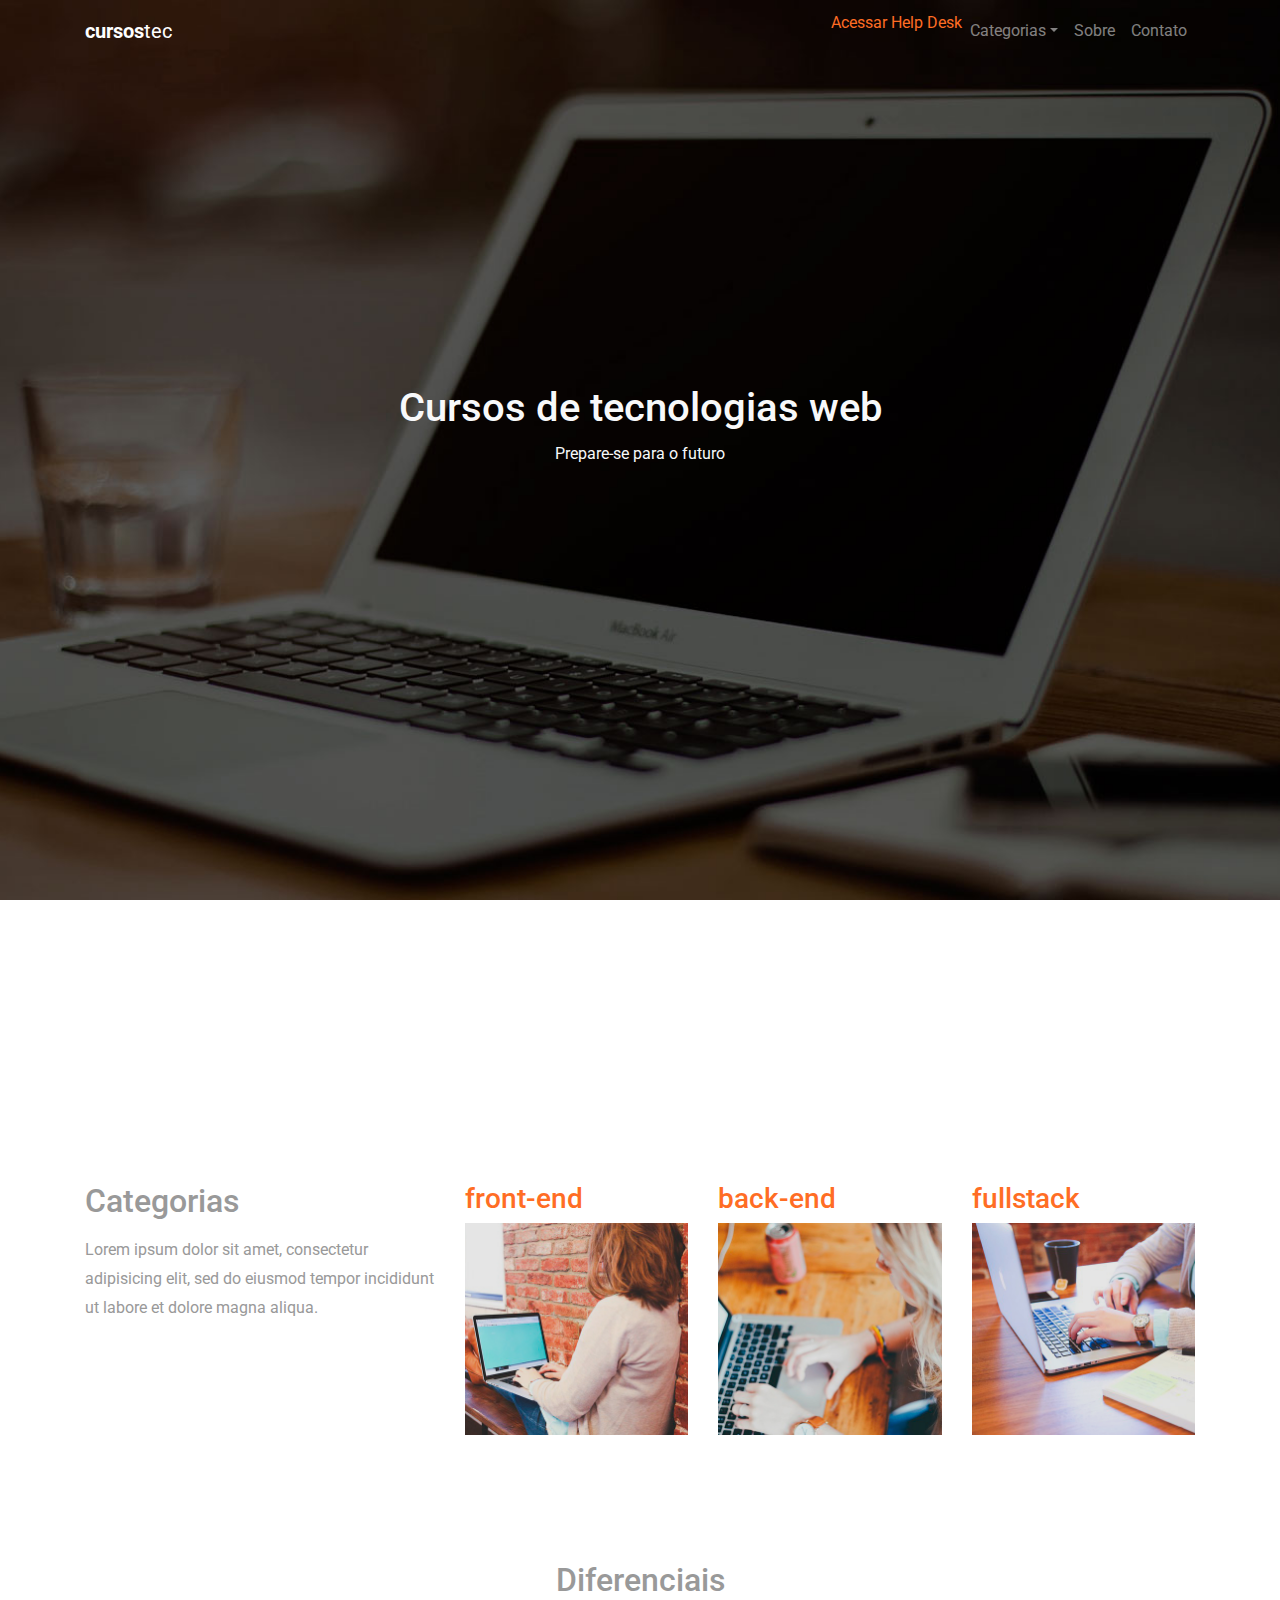
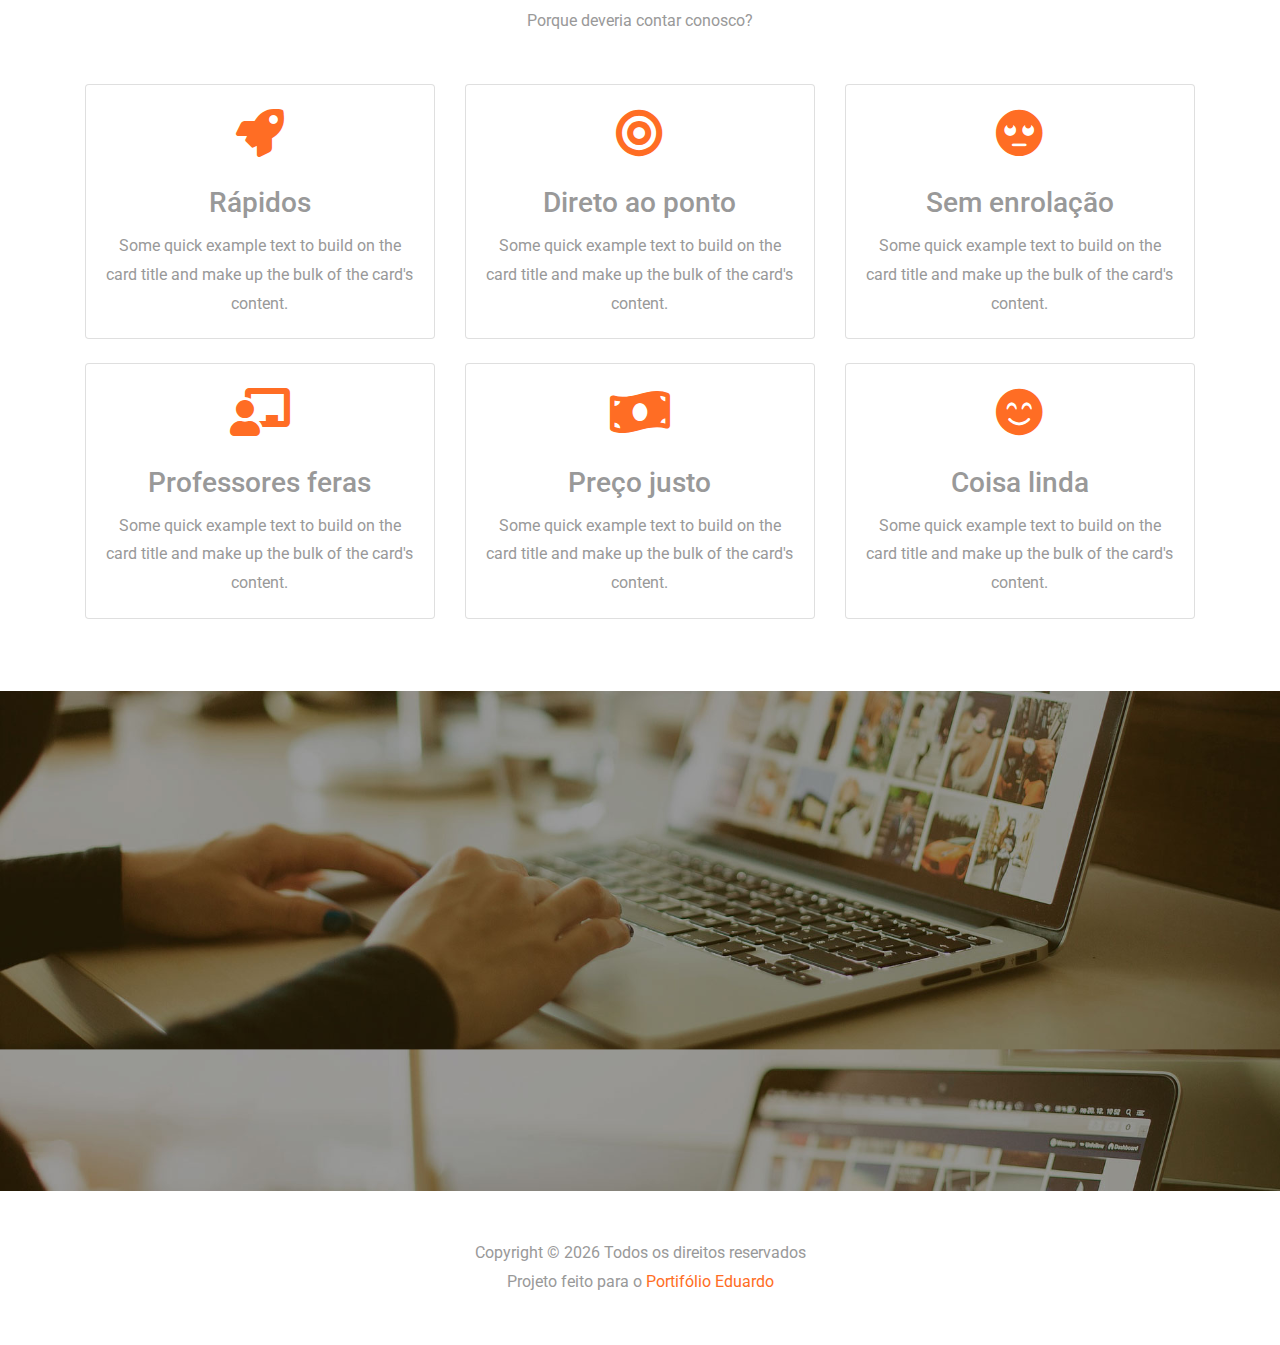
<file: index.html>
<!doctype html>
<html lang="pt-br">
  <head>
    <title>cursostec</title>
    <meta charset="utf-8">
    <meta name="viewport" content="width=device-width, initial-scale=1, shrink-to-fit=no">

    <link href="https://fonts.googleapis.com/css?family=Roboto:300,400,700" rel="stylesheet"> 

    <link rel="stylesheet" href="css/bootstrap.css">
    <link rel="stylesheet" href="css/animate.css">
    <link rel="stylesheet" href="fonts/fontawesome/css/all.min.css">
   
    <link rel="stylesheet" href="css/style.css">
  </head>
  <body>
    
    <header class="nav-header">     
      <nav class="navbar navbar-expand-md navbar-dark">
         <div class="container">
          <a class="navbar-brand" href="index.html"><b>cursos</b>tec</a>
          <button class="navbar-toggler" type="button" data-toggle="collapse" data-target="#navbar__main" aria-controls="navbar__main" aria-expanded="false" aria-label="Abrir ou fechar menu">
            <span class="navbar-toggler-icon"></span>
          </button>
          <div class="collapse navbar-collapse navbar-light" id="navbar__main">
            <ul class="navbar-nav ml-auto">
              <li class="nav-item active">
                <a href="https://logicsolutions.tomticket.com?account=3602752P24022022120204" title="Acessar Help Desk">Acessar Help Desk<a>
              </li>
              <li class="nav-item dropdown">
                <a class="nav-link dropdown-toggle" id="menu_categoria" data-toggle="dropdown" aria-haspopup="true" aria-expanded="false" href="categorias.html">Categorias</a>
                <div class="dropdown-menu" aria-labelledby="menu_categoria">
                    <a class="dropdown-item" href="categorias.html">Front-end</a>
                    <a class="dropdown-item" href="categorias.html">Back-end</a>
                    <a class="dropdown-item" href="categorias.html">Full-stack</a>
                </div>
              </li>
              <li class="nav-item">
                <a class="nav-link" href="sobre.html">Sobre</a>
              </li>
              <li class="nav-item">
                <a class="nav-link" href="contato.html">Contato</a>
              </li>
              
            </ul>
          </div>
        </div>
      </nav>
    </header>
    
    <section class="jumbotron jumbotron-fluid text-light bg-dark site-hero d-flex align-items-center paroller" data-paroller-factor="0.3" data-paroller-type="background" data-paroller-direction="vertical">
        <div class="container">
            <div class="row">
                <div class="col-md-8 offset-md-2 text-center">
                    <div class="mb-5 element-animate">
                        <h1>Cursos de tecnologias web</h1>
                        <p>Prepare-se para o futuro</p>
                    </div>
                </div>
            </div>
        </div>
    </section>
    
    <section class="quick-info element-animate" data-animate-effect="fadeInLeft">
        <div class="container">
            <div class="row">
                <div class="col-lg-8 bgcolor">
                    <div class="row">
                        <div class="col-md-4 mb-3">
                            <div class="media">
                                <div class="mr-3">
                                    <i class="fas fa-phone"></i>
                                </div>
                                <div class="media-body">
                                    <h5>+1 234 5633 342</h5>
                                    <p>Call us 24/7 we will get back to you ASAP</p>
                                </div>
                            </div>
                        </div>
                        <div class="col-md-4 mb-3">
                            <div class="media">
                              <div class="mr-3">
                                <i class="fas fa-map-marker-alt"></i>
                              </div>
                              <div class="media-body">
                                <h5>249 Division Rad</h5>
                                <p>Fake st. New York, New York City,  PO 2923 USA</p>
                              </div>
                            </div>
                        </div>
                        <div class="col-md-4 mb-3">
                            <div class="media">
                              <div class="mr-3">
                                <i class="far fa-clock"></i>
                              </div>
                              <div class="media-body">
                                <h5>Daily: 8 am - 10 pm</h5>
                                <p>Mon-Fri, Sunday <br> Saturday: Closed</p>
                              </div>
                            </div>
                        </div>
                    </div>
                </div>
            </div>
        </div>
    </section>
    
    
    <section class="site-section site-section-categories">
        <div class="container">
            <div class="row">
                <div class="col-md-4">
                    <h2 class="mb-3">Categorias</h2>
                    <p>Lorem ipsum dolor sit amet, consectetur adipisicing elit, sed do eiusmod
                  tempor incididunt ut labore et dolore magna aliqua. </p>
                </div>
                <div class="col-md-8">
                    <div class="row">
                        <div class="col-md-4">
                            <a href="#" class="img-bg">
                                <div class="text">
                                    <h3>front-end</h3>
                                    <div class="img-wrap">
                                        <img src="images/img_1.jpg" class="img-fluid" alt="">
                                        <p>Saiba mais</p>
                                    </div>
                                </div>
                            </a>
                        </div>
                        
                        <div class="col-md-4">
                            <a href="#" class="img-bg">
                                <div class="text">
                                    <h3>back-end</h3>
                                    <div class="img-wrap">
                                        <img src="images/img_2.jpg" class="img-fluid" alt="">
                                        <p>Saiba mais</p>
                                    </div>
                                </div>
                            </a>
                        </div>
                        
                        <div class="col-md-4">
                            <a href="#" class="img-bg">
                                <div class="text">
                                    <h3>fullstack</h3>
                                    <div class="img-wrap">
                                        <img src="images/img_3.jpg" class="img-fluid" alt="">
                                        <p>Saiba mais</p>
                                    </div>
                                </div>
                            </a>
                        </div>
                    </div>
                </div>
            </div>
        </div>
    </section>
    
    <section class="site-section site-section-differential">
        <div class="container">
            <div class="mb-5 text-center">
                <h2>Diferenciais</h2>
                <p>Porque deveria contar conosco?</p>
            </div>
            <div class="row">
                <div class="col-md-4">
                    <div class="card text-center mb-4 pt-4">
                        <div class="card-img-top icon-wrap">
                            <i class="fas fa-rocket"></i>
                        </div>
                        <div class="card-body">
                            <h3 class="card-title">Rápidos</h3>
                            <p class="card-text">Some quick example text to build on the card title and make up the bulk of the card's content.</p>
                        </div>
                    </div>
                </div>
                
                <div class="col-md-4">
                    <div class="card text-center mb-4 pt-4">
                        <div class="card-img-top icon-wrap">
                            <i class="fas fa-bullseye"></i>
                        </div>
                        <div class="card-body">
                            <h3 class="card-title">Direto ao ponto</h3>
                            <p class="card-text">Some quick example text to build on the card title and make up the bulk of the card's content.</p>
                        </div>
                    </div>
                </div>
                
                <div class="col-md-4">
                    <div class="card text-center mb-4 pt-4">
                        <div class="card-img-top icon-wrap">
                            <i class="fas fa-meh-rolling-eyes"></i>
                        </div>
                        <div class="card-body">
                            <h3 class="card-title">Sem enrolação</h3>
                            <p class="card-text">Some quick example text to build on the card title and make up the bulk of the card's content.</p>
                        </div>
                    </div>
                </div>
                
                <div class="col-md-4">
                    <div class="card text-center mb-4 pt-4">
                        <div class="card-img-top icon-wrap">
                            <i class="fas fa-chalkboard-teacher"></i>
                        </div>
                        <div class="card-body">
                            <h3 class="card-title">Professores feras</h3>
                            <p class="card-text">Some quick example text to build on the card title and make up the bulk of the card's content.</p>
                        </div>
                    </div>
                </div>
                
                <div class="col-md-4">
                    <div class="card text-center mb-4 pt-4">
                        <div class="card-img-top icon-wrap">
                            <i class="fas fa-money-bill-wave"></i>
                        </div>
                        <div class="card-body">
                            <h3 class="card-title">Preço justo</h3>
                            <p class="card-text">Some quick example text to build on the card title and make up the bulk of the card's content.</p>
                        </div>
                    </div>
                </div>
                
                <div class="col-md-4">
                    <div class="card text-center mb-4 pt-4">
                        <div class="card-img-top icon-wrap">
                            <i class="fas fa-smile-beam"></i>
                        </div>
                        <div class="card-body">
                            <h3 class="card-title">Coisa linda</h3>
                            <p class="card-text">Some quick example text to build on the card title and make up the bulk of the card's content.</p>
                        </div>
                    </div>
                </div>
            </div>
        </div>
    </section>
    
    <section class="section-cta d-flex justify-content-center align-items-center text-center paroller" data-paroller-factor="0.1" data-paroller-type="background" data-paroller-direction="vertical">
        <div class="container">
           <div class="row">
               <div class="col-md-8 offset-md-2 element-animate">
                    <p class="h2 mb-4">Quer desconto?</p>
                    <p class="h3 mb-4">Assine nossa newsletter e ganhe 20% de desconto</p>
                
            
                    <form>
                        <div class="form-group">
                            <label for="email">Digite seu e-mail</label>
                            <input type="email" id="email" class="form-control">
                        </div>
                        <button type="submit" class="btn btn-black">Assinar</button>
                    </form>
            </div>
           </div>
        </div>
    </section>
    
     <footer class="site-footer py-5">
      <div class="container">
           <div class="row justify-content-center">
               <div class="col text-center"> 
                   Copyright &copy; <script> document.write(new Date().getFullYear()); </script> Todos os direitos reservados <br> Projeto feito para o <a href="https://limaeduardo.netlify.app/" target="_blank">Portifólio Eduardo</a>
               </div>
           </div>
      </div>
    </footer>
    
    <!-- Start of logicsolutions9797 Zendesk Widget script --><script id="ze-snippet" src="https://static.zdassets.com/ekr/snippet.js?key=819a21a6-cf17-4815-a613-a8e530acdf43"> </script><!-- End of logicsolutions9797 Zendesk Widget script -->
    
    <script src="js/jquery-3.3.1.min.js"></script>
    <script src="js/bootstrap.min.js"></script>
    <script src="js/jquery.waypoints.min.js"></script>
    <script src="js/jquery.paroller.js"></script>
    <script src="js/main.js"></script>
 

  </body>
</html>
</file>
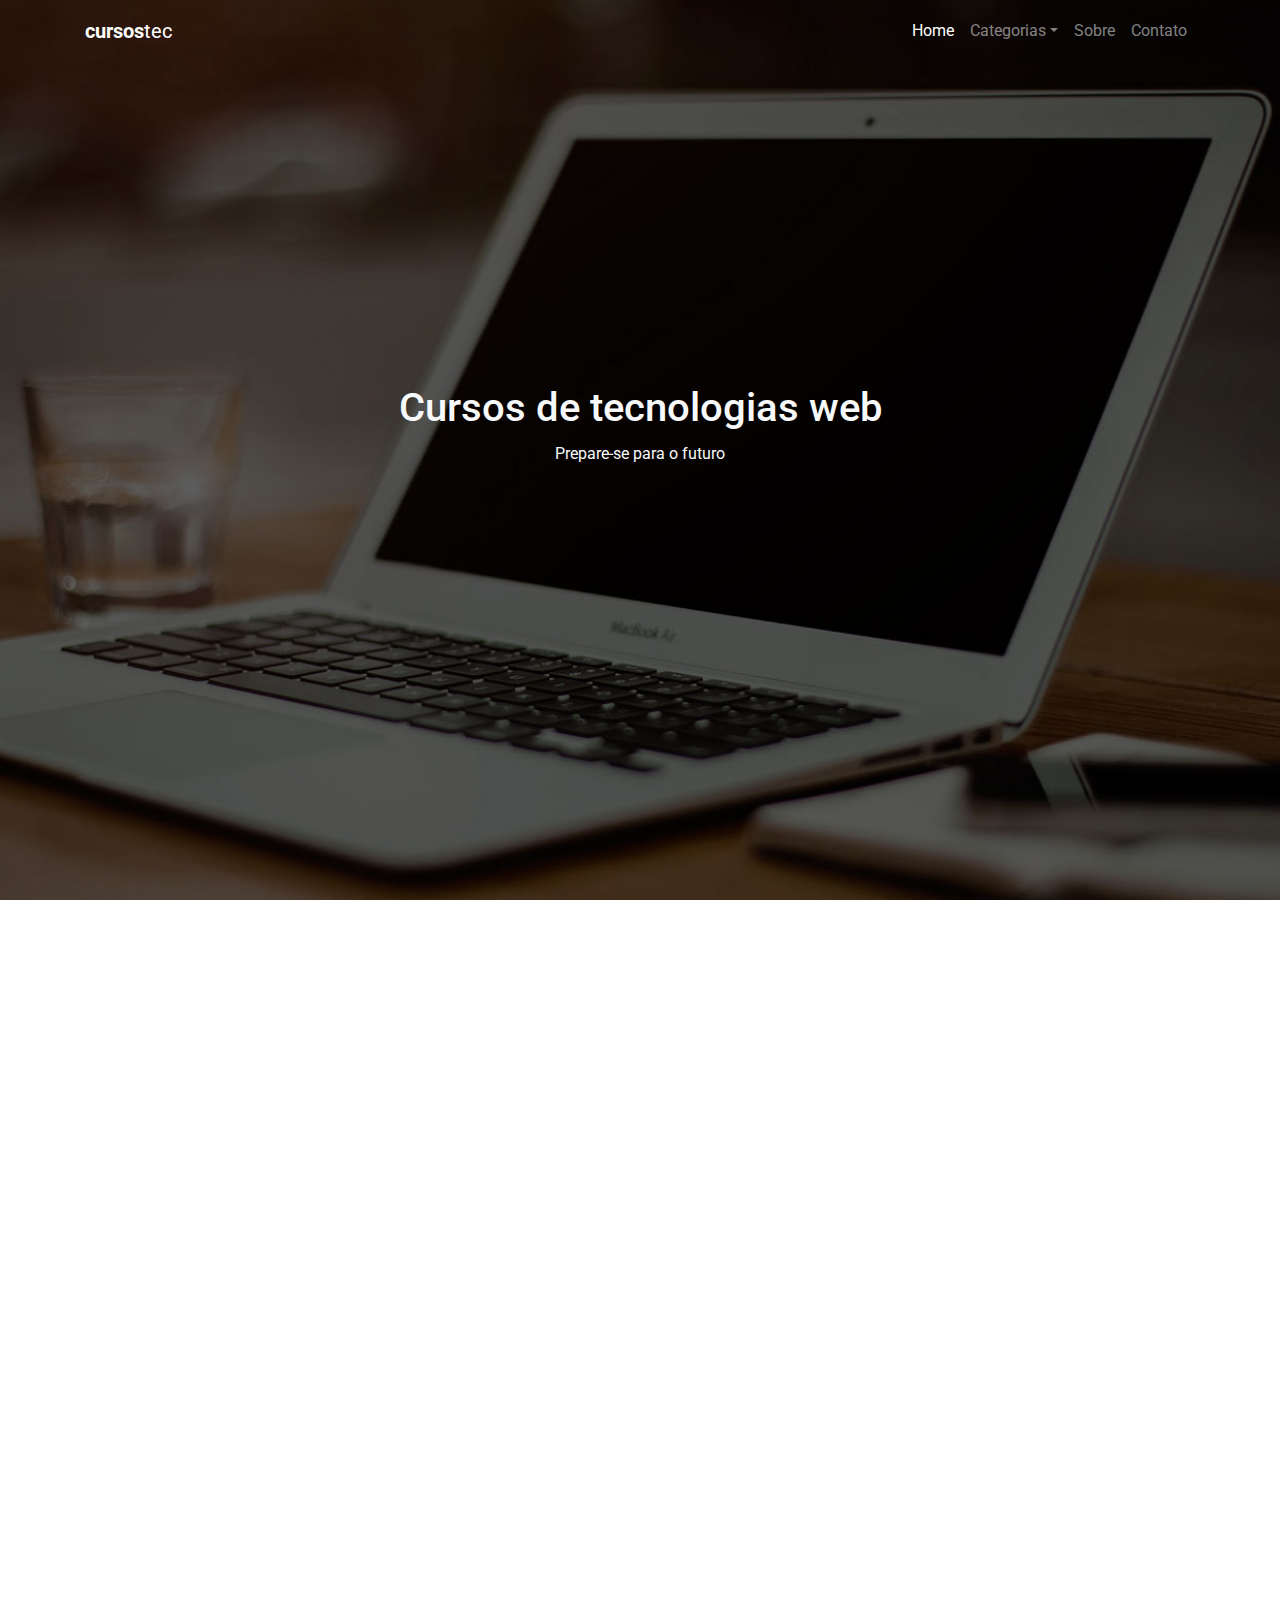
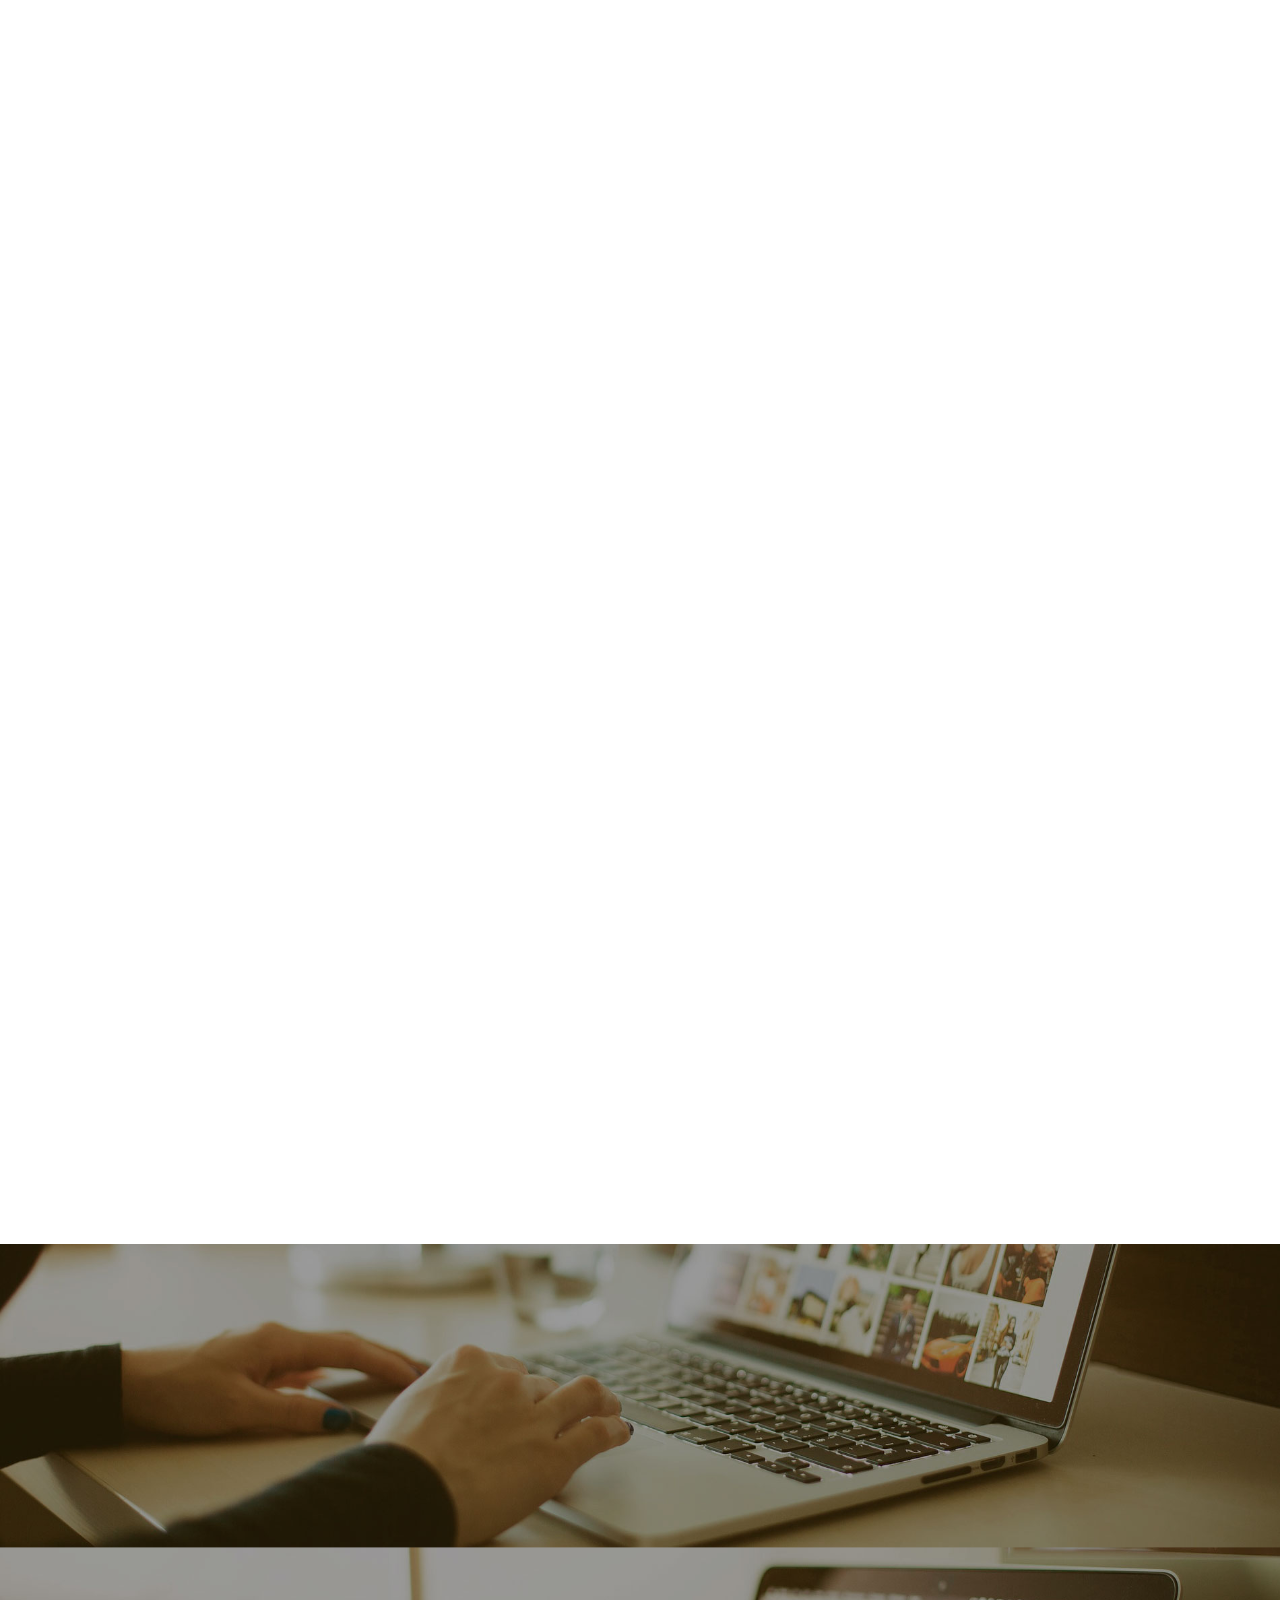
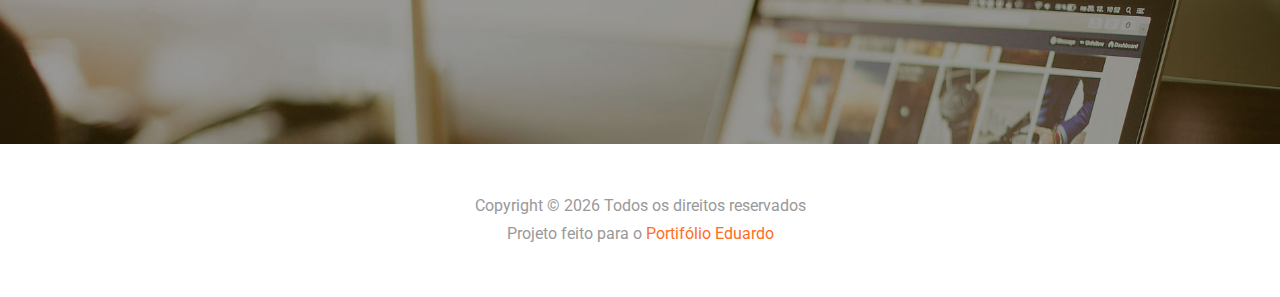
<file: categorias.html>
<!doctype html>
<html lang="pt-br">
  <head>
    <title>cursostec</title>
    <meta charset="utf-8">
    <meta name="viewport" content="width=device-width, initial-scale=1, shrink-to-fit=no">

    <link href="https://fonts.googleapis.com/css?family=Roboto:300,400,700" rel="stylesheet"> 

    <link rel="stylesheet" href="css/bootstrap.css">
    <link rel="stylesheet" href="css/animate.css">
    <link rel="stylesheet" href="fonts/fontawesome/css/all.min.css">
   
    <link rel="stylesheet" href="css/style.css">
  </head>
  <body>
    
    <header class="nav-header">     
      <nav class="navbar navbar-expand-md navbar-dark">
         <div class="container">
          <a class="navbar-brand" href="index.html"><b>cursos</b>tec</a>
          <button class="navbar-toggler" type="button" data-toggle="collapse" data-target="#navbar__main" aria-controls="navbar__main" aria-expanded="false" aria-label="Abrir ou fechar menu">
            <span class="navbar-toggler-icon"></span>
          </button>
          <div class="collapse navbar-collapse navbar-light" id="navbar__main">
            <ul class="navbar-nav ml-auto">
              <li class="nav-item active">
                <a class="nav-link" href="index.html">Home <span class="sr-only">(página atual)</span></a>
              </li>
              <li class="nav-item dropdown">
                <a class="nav-link dropdown-toggle" id="menu_categoria" data-toggle="dropdown" aria-haspopup="true" aria-expanded="false" href="categorias.html">Categorias</a>
                <div class="dropdown-menu" aria-labelledby="menu_categoria">
                    <a class="dropdown-item" href="categorias.html">Front-end</a>
                    <a class="dropdown-item" href="categorias.html">Back-end</a>
                    <a class="dropdown-item" href="categorias.html">Full-stack</a>
                </div>
              </li>
              <li class="nav-item">
                <a class="nav-link" href="sobre.html">Sobre</a>
              </li>
              <li class="nav-item">
                <a class="nav-link" href="contato.html">Contato</a>
              </li>
              
            </ul>
          </div>
        </div>
      </nav>
    </header>
    
    <section class="jumbotron jumbotron-fluid text-light bg-dark site-hero d-flex align-items-center paroller" data-paroller-factor="0.3" data-paroller-type="background" data-paroller-direction="vertical">
        <div class="container">
            <div class="row">
                <div class="col-md-8 offset-md-2 text-center">
                    <div class="mb-5 element-animate">
                        <h1>Cursos de tecnologias web</h1>
                        <p>Prepare-se para o futuro</p>
                    </div>
                </div>
            </div>
        </div>
    </section>
    
    <section class="quick-info element-animate" data-animate-effect="fadeInLeft">
        <div class="container">
            <div class="row">
                <div class="col-lg-8 bgcolor">
                    <div class="row">
                        <div class="col-md-4 mb-3">
                            <div class="media">
                                <div class="mr-3">
                                    <i class="fas fa-phone"></i>
                                </div>
                                <div class="media-body">
                                    <h5>+1 234 5633 342</h5>
                                    <p>Call us 24/7 we will get back to you ASAP</p>
                                </div>
                            </div>
                        </div>
                        <div class="col-md-4 mb-3">
                            <div class="media">
                              <div class="mr-3">
                                <i class="fas fa-map-marker-alt"></i>
                              </div>
                              <div class="media-body">
                                <h5>249 Division Rad</h5>
                                <p>Fake st. New York, New York City,  PO 2923 USA</p>
                              </div>
                            </div>
                        </div>
                        <div class="col-md-4 mb-3">
                            <div class="media">
                              <div class="mr-3">
                                <i class="far fa-clock"></i>
                              </div>
                              <div class="media-body">
                                <h5>Daily: 8 am - 10 pm</h5>
                                <p>Mon-Fri, Sunday <br> Saturday: Closed</p>
                              </div>
                            </div>
                        </div>
                    </div>
                </div>
            </div>
        </div>
    </section>
    
    
    <section class="site-section pb-5">
      <div class="container">
        <div class="row element-animate" data-animate-effect="fadeInRight">
          <div class="col-md-6 mb-5">
            <img src="images/img_1.jpg" alt="Image placeholder" class="img-fluid">
          </div>
          <div class="col-md-6 pl-md-5">
            <h3>Crew Cut</h3>
            <p class="lead">Expert Barber</p>
            <p>Lorem ipsum dolor sit amet, consectetur adipisicing elit. Quam facere a excepturi quod impedit rerum ipsum totam incidunt, necessitatibus id veritatis maiores quos saepe dolore commodi magnam fugiat. Incidunt, omnis.</p>
            <p>Nobis quae eaque facere architecto eligendi, voluptas quasi, blanditiis aperiam possimus inventore quis nam! Cupiditate necessitatibus, voluptatem excepturi placeat exercitationem quos vitae ut vero dolorem, provident sit odio porro facere.</p>
          </div>
        </div>
      </div>
    </section>
    <!-- END section -->

    <section class="pt-5 pb-5">
      <div class="container">
        <div class="row element-animate" data-animate-effect="fadeInRight">
          <div class="col-md-6 mb-5">
            <img src="images/img_3.jpg" alt="Image placeholder" class="img-fluid">
          </div>
          <div class="col-md-6 pl-md-5">
            <h3>Regular Hair Cut</h3>
            <p class="lead">Expert Barber</p>
            <p>Lorem ipsum dolor sit amet, consectetur adipisicing elit. Quam facere a excepturi quod impedit rerum ipsum totam incidunt, necessitatibus id veritatis maiores quos saepe dolore commodi magnam fugiat. Incidunt, omnis.</p>
            <p>Nobis quae eaque facere architecto eligendi, voluptas quasi, blanditiis aperiam possimus inventore quis nam! Cupiditate necessitatibus, voluptatem excepturi placeat exercitationem quos vitae ut vero dolorem, provident sit odio porro facere.</p>
          </div>
        </div>
      </div>
    </section>
    <!-- END section -->

    <section class="pt-5 pb-5">
      <div class="container">
        <div class="row element-animate" data-animate-effect="fadeInRight">
          <div class="col-md-6 mb-5">
            <img src="images/img_2.jpg" alt="Image placeholder" class="img-fluid">
          </div>
          <div class="col-md-6 pl-md-5">
            <h3>Hair Color</h3>
            <p class="lead">Expert Barber</p>
            <p>Lorem ipsum dolor sit amet, consectetur adipisicing elit. Quam facere a excepturi quod impedit rerum ipsum totam incidunt, necessitatibus id veritatis maiores quos saepe dolore commodi magnam fugiat. Incidunt, omnis.</p>
            <p>Nobis quae eaque facere architecto eligendi, voluptas quasi, blanditiis aperiam possimus inventore quis nam! Cupiditate necessitatibus, voluptatem excepturi placeat exercitationem quos vitae ut vero dolorem, provident sit odio porro facere.</p>
          </div>
        </div>
      </div>
    </section>
    
    
    <section class="section-cta d-flex justify-content-center align-items-center text-center paroller" data-paroller-factor="0.1" data-paroller-type="background" data-paroller-direction="vertical">
        <div class="container">
           <div class="row">
               <div class="col-md-8 offset-md-2 element-animate">
                    <p class="h2 mb-4">Quer desconto?</p>
                    <p class="h3 mb-4">Assine nossa newsletter e ganhe 20% de desconto</p>
                
            
                    <form>
                        <div class="form-group">
                            <label for="email">Digite seu e-mail</label>
                            <input type="email" id="email" class="form-control">
                        </div>
                        <button type="submit" class="btn btn-black">Assinar</button>
                    </form>
            </div>
           </div>
        </div>
    </section>
    
     <footer class="site-footer py-5">
      <div class="container">
           <div class="row justify-content-center">
               <div class="col text-center"> 
                   Copyright &copy; <script> document.write(new Date().getFullYear()); </script> Todos os direitos reservados <br> Projeto feito para o <a href="https://limaeduardo.netlify.app/" target="_blank">Portifólio Eduardo</a>
               </div>
           </div>
      </div>
    </footer>
    
    <script src="js/jquery-3.3.1.min.js"></script>
    <script src="js/bootstrap.min.js"></script>
    <script src="js/jquery.waypoints.min.js"></script>
    <script src="js/jquery.paroller.js"></script>
    <script src="js/main.js"></script>
  </body>
</html>
</file>
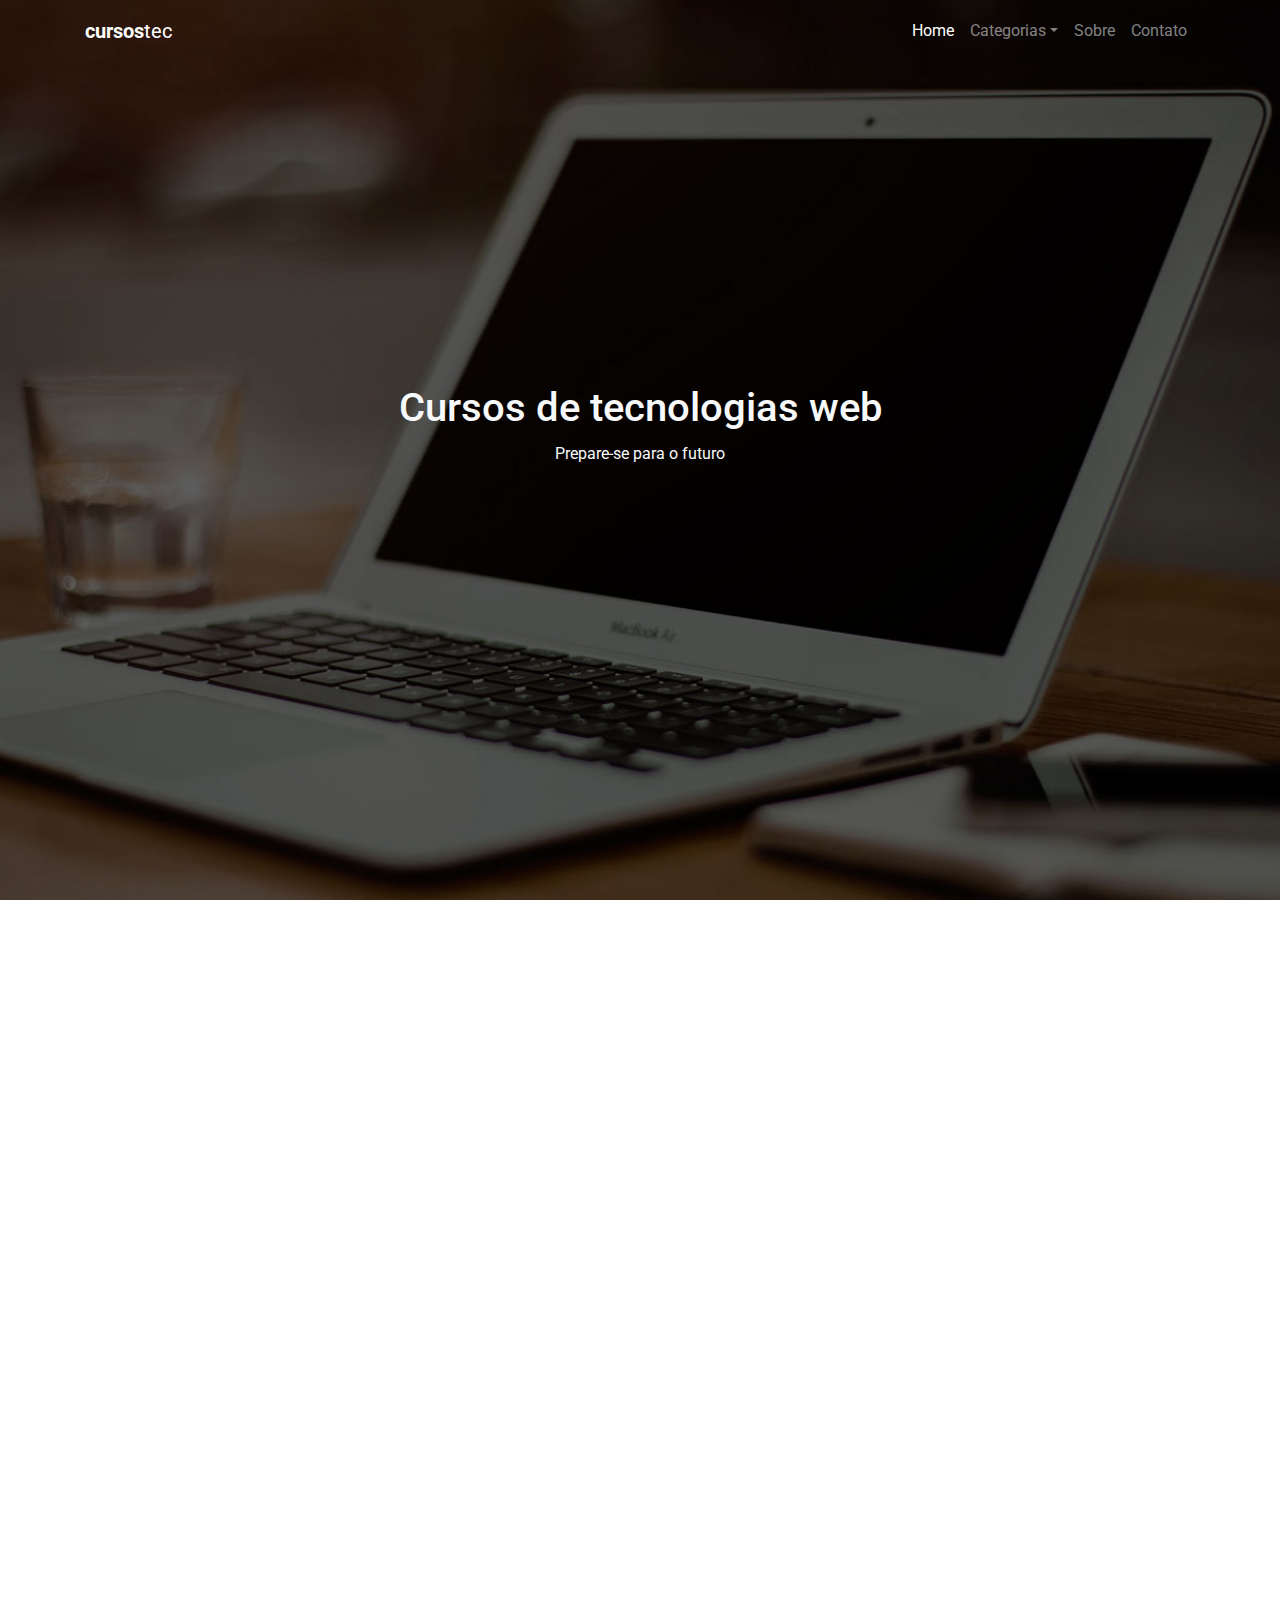
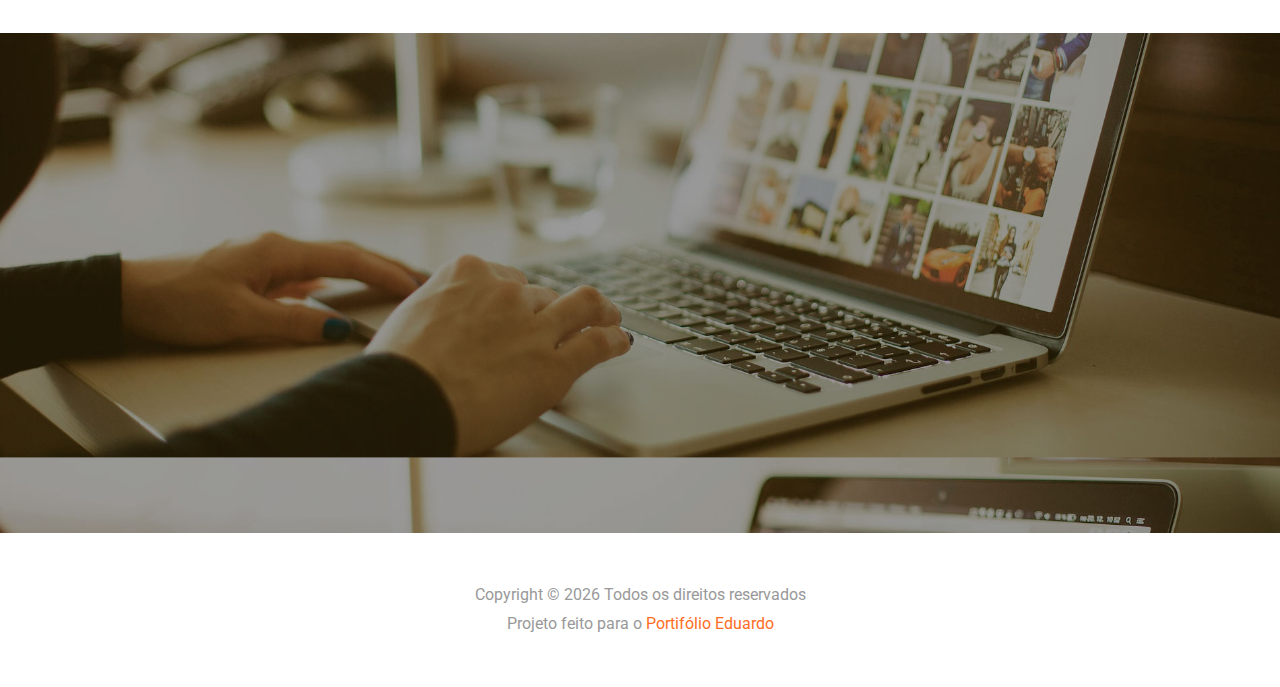
<file: contato.html>
<!doctype html>
<html lang="pt-br">
  <head>
    <title>cursostec</title>
    <meta charset="utf-8">
    <meta name="viewport" content="width=device-width, initial-scale=1, shrink-to-fit=no">

    <link href="https://fonts.googleapis.com/css?family=Roboto:300,400,700" rel="stylesheet"> 

    <link rel="stylesheet" href="css/bootstrap.css">
    <link rel="stylesheet" href="css/animate.css">
    <link rel="stylesheet" href="fonts/fontawesome/css/all.min.css">
   
    <link rel="stylesheet" href="css/style.css">
  </head>
  <body>
    
    <header class="nav-header">     
      <nav class="navbar navbar-expand-md navbar-dark">
         <div class="container">
          <a class="navbar-brand" href="index.html"><b>cursos</b>tec</a>
          <button class="navbar-toggler" type="button" data-toggle="collapse" data-target="#navbar__main" aria-controls="navbar__main" aria-expanded="false" aria-label="Abrir ou fechar menu">
            <span class="navbar-toggler-icon"></span>
          </button>
          <div class="collapse navbar-collapse navbar-light" id="navbar__main">
            <ul class="navbar-nav ml-auto">
              <li class="nav-item active">
                <a class="nav-link" href="index.html">Home <span class="sr-only">(página atual)</span></a>
              </li>
              <li class="nav-item dropdown">
                <a class="nav-link dropdown-toggle" id="menu_categoria" data-toggle="dropdown" aria-haspopup="true" aria-expanded="false" href="categorias.html">Categorias</a>
                <div class="dropdown-menu" aria-labelledby="menu_categoria">
                    <a class="dropdown-item" href="categorias.html">Front-end</a>
                    <a class="dropdown-item" href="categorias.html">Back-end</a>
                    <a class="dropdown-item" href="categorias.html">Full-stack</a>
                </div>
              </li>
              <li class="nav-item">
                <a class="nav-link" href="sobre.html">Sobre</a>
              </li>
              <li class="nav-item">
                <a class="nav-link" href="contato.html">Contato</a>
              </li>
              
            </ul>
          </div>
        </div>
      </nav>
    </header>
    
    <section class="jumbotron jumbotron-fluid text-light bg-dark site-hero d-flex align-items-center paroller" data-paroller-factor="0.3" data-paroller-type="background" data-paroller-direction="vertical">
        <div class="container">
            <div class="row">
                <div class="col-md-8 offset-md-2 text-center">
                    <div class="mb-5 element-animate">
                        <h1>Cursos de tecnologias web</h1>
                        <p>Prepare-se para o futuro</p>
                    </div>
                </div>
            </div>
        </div>
    </section>
    
    <section class="quick-info element-animate" data-animate-effect="fadeInLeft">
        <div class="container">
            <div class="row">
                <div class="col-lg-8 bgcolor">
                    <div class="row">
                        <div class="col-md-4 mb-3">
                            <div class="media">
                                <div class="mr-3">
                                    <i class="fas fa-phone"></i>
                                </div>
                                <div class="media-body">
                                    <h5>+1 234 5633 342</h5>
                                    <p>Call us 24/7 we will get back to you ASAP</p>
                                </div>
                            </div>
                        </div>
                        <div class="col-md-4 mb-3">
                            <div class="media">
                              <div class="mr-3">
                                <i class="fas fa-map-marker-alt"></i>
                              </div>
                              <div class="media-body">
                                <h5>249 Division Rad</h5>
                                <p>Fake st. New York, New York City,  PO 2923 USA</p>
                              </div>
                            </div>
                        </div>
                        <div class="col-md-4 mb-3">
                            <div class="media">
                              <div class="mr-3">
                                <i class="far fa-clock"></i>
                              </div>
                              <div class="media-body">
                                <h5>Daily: 8 am - 10 pm</h5>
                                <p>Mon-Fri, Sunday <br> Saturday: Closed</p>
                              </div>
                            </div>
                        </div>
                    </div>
                </div>
            </div>
        </div>
    </section>
    
    
    
    <section class="site-section element-animate">
      <div class="container">
        <div class="row">
          <div class="col-md-12">
            <form action="#" method="post">
                  <div class="row">
                    <div class="col-md-4 form-group">
                      <label for="name">Name</label>
                      <input type="text" id="name" class="form-control ">
                    </div>
                    <div class="col-md-4 form-group">
                      <label for="phone">Phone</label>
                      <input type="text" id="phone" class="form-control ">
                    </div>
                     <div class="col-md-4 form-group">
                      <label for="email">Email</label>
                      <input type="email" id="email" class="form-control ">
                    </div>
                  </div>
                   
                  <div class="row">
                    <div class="col-md-12 form-group">
                      <label for="message">Write Message</label>
                      <textarea name="message" id="message" class="form-control " cols="30" rows="8"></textarea>
                    </div>
                  </div>
                  <div class="row">
                    <div class="col-md-6 form-group">
                      <input type="submit" value="Send Message" class="btn btn-primary">
                    </div>
                  </div>
                </form>
          </div>
        </div>
      </div>
    </section>
    
    
    <section class="section-cta d-flex justify-content-center align-items-center text-center paroller" data-paroller-factor="0.1" data-paroller-type="background" data-paroller-direction="vertical">
        <div class="container">
           <div class="row">
               <div class="col-md-8 offset-md-2 element-animate">
                    <p class="h2 mb-4">Quer desconto?</p>
                    <p class="h3 mb-4">Assine nossa newsletter e ganhe 20% de desconto</p>
                
            
                    <form>
                        <div class="form-group">
                            <label for="email">Digite seu e-mail</label>
                            <input type="email" id="email" class="form-control">
                        </div>
                        <button type="submit" class="btn btn-black">Assinar</button>
                    </form>
            </div>
           </div>
        </div>
    </section>
    
     <footer class="site-footer py-5">
      <div class="container">
           <div class="row justify-content-center">
               <div class="col text-center"> 
                   Copyright &copy; <script> document.write(new Date().getFullYear()); </script> Todos os direitos reservados <br> Projeto feito para o <a href="https://limaeduardo.netlify.app/" target="_blank">Portifólio Eduardo</a>
               </div>
           </div>
      </div>
    </footer>
    
    <script src="js/jquery-3.3.1.min.js"></script>
    <script src="js/bootstrap.min.js"></script>
    <script src="js/jquery.waypoints.min.js"></script>
    <script src="js/jquery.paroller.js"></script>
    <script src="js/main.js"></script>
  </body>
</html>
</file>
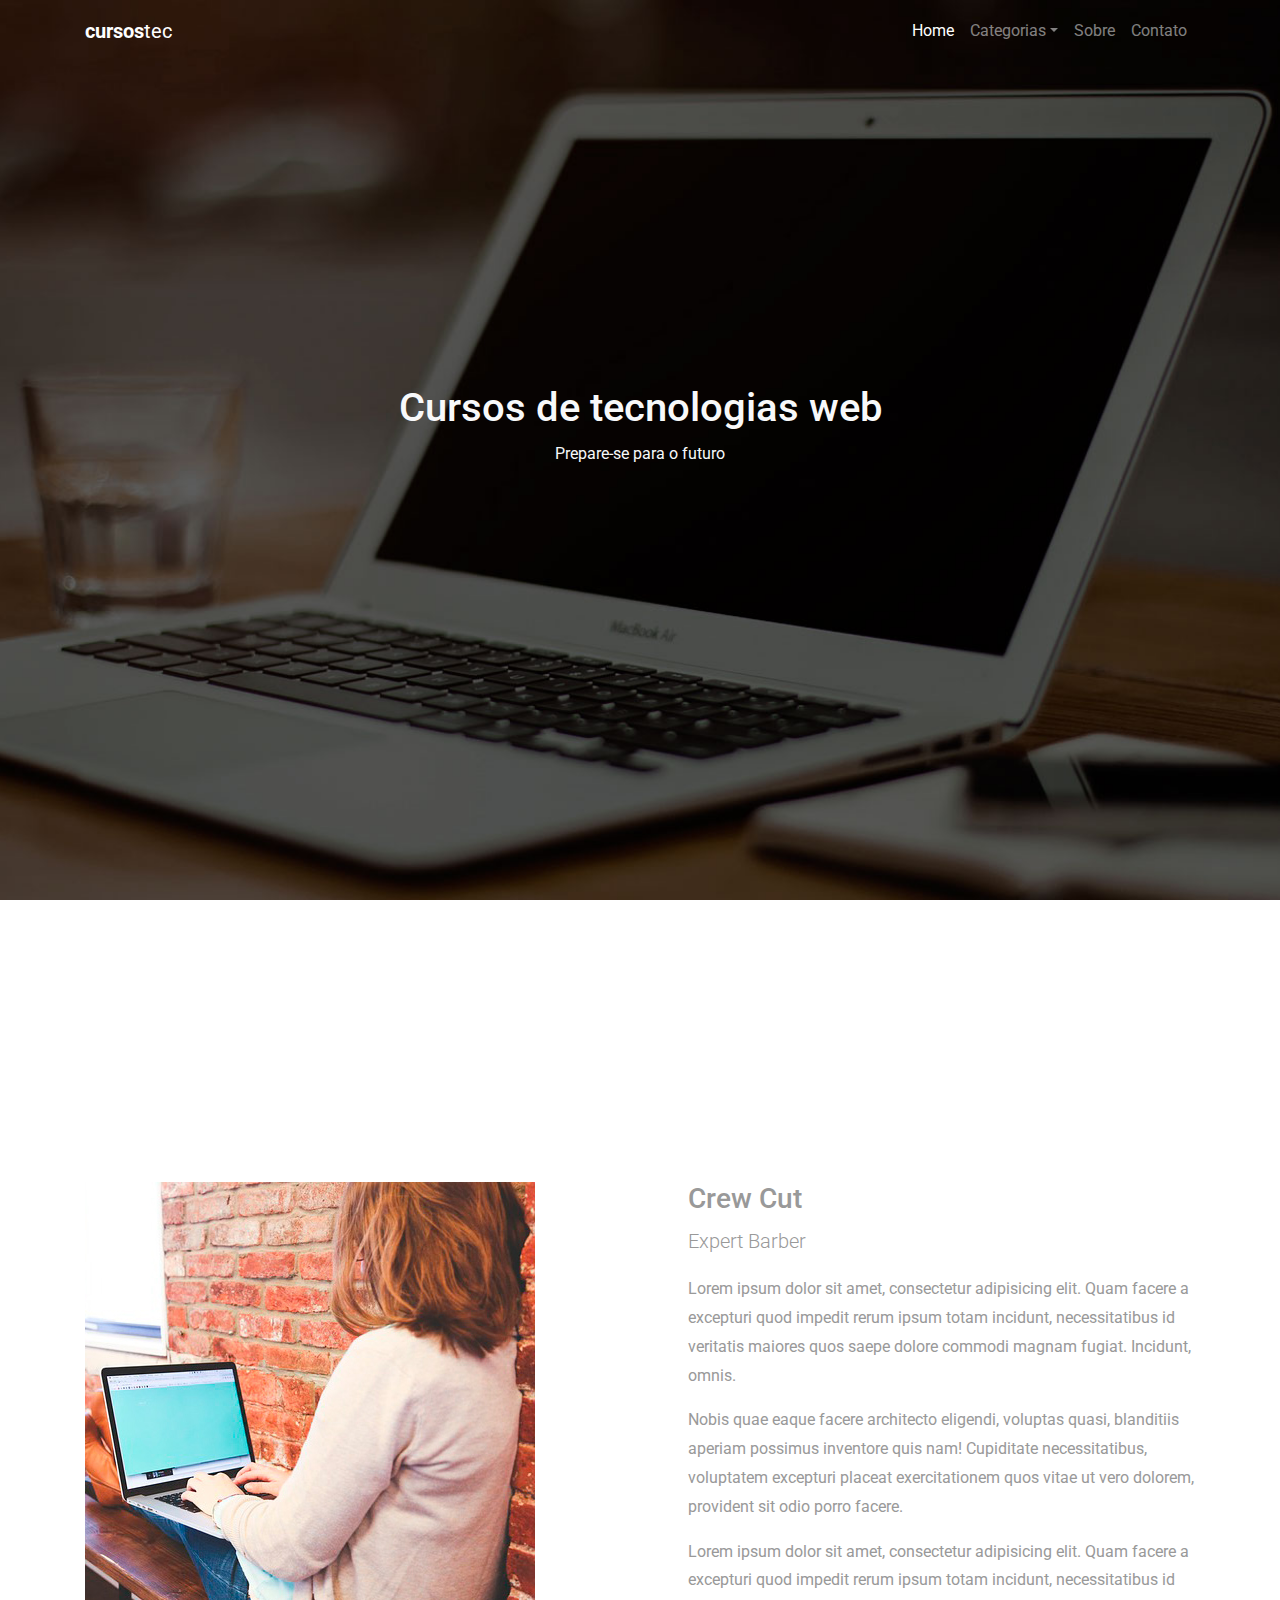
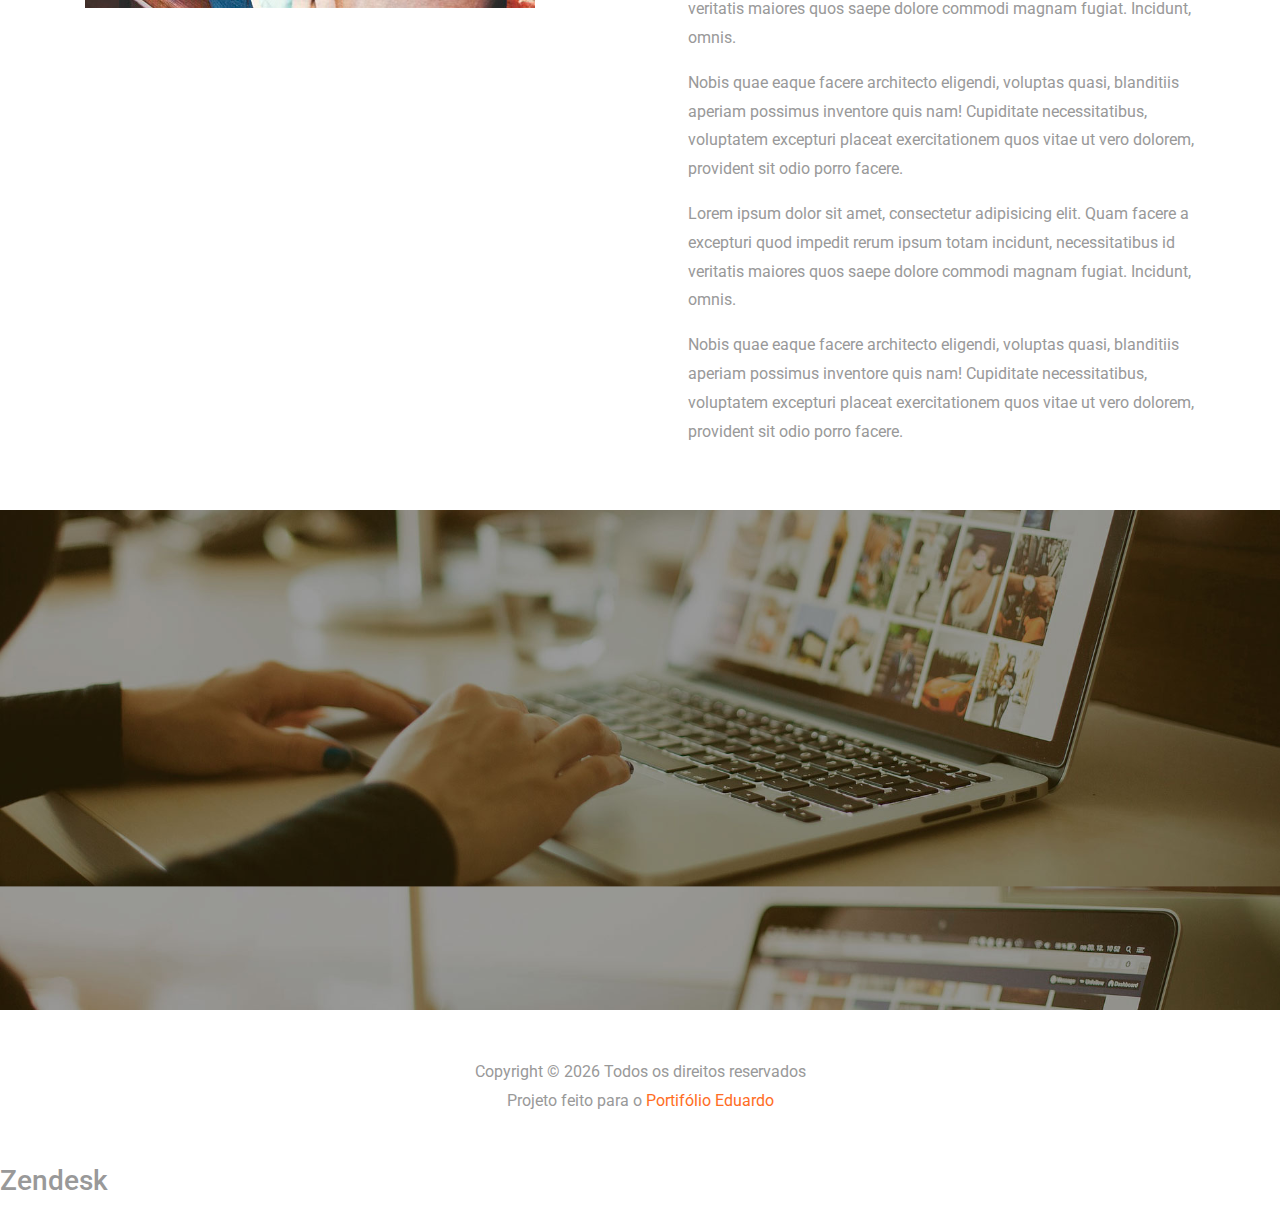
<file: sobre.html>
<!doctype html>
<html lang="pt-br">
  <head>
    <title>cursostec</title>
    <meta charset="utf-8">
    <meta name="viewport" content="width=device-width, initial-scale=1, shrink-to-fit=no">

    <link href="https://fonts.googleapis.com/css?family=Roboto:300,400,700" rel="stylesheet"> 

    <link rel="stylesheet" href="css/bootstrap.css">
    <link rel="stylesheet" href="css/animate.css">
    <link rel="stylesheet" href="fonts/fontawesome/css/all.min.css">
   
    <link rel="stylesheet" href="css/style.css">
  </head>
  <body>
    
    <header class="nav-header">     
      <nav class="navbar navbar-expand-md navbar-dark">
         <div class="container">
          <a class="navbar-brand" href="index.html"><b>cursos</b>tec</a>
          <button class="navbar-toggler" type="button" data-toggle="collapse" data-target="#navbar__main" aria-controls="navbar__main" aria-expanded="false" aria-label="Abrir ou fechar menu">
            <span class="navbar-toggler-icon"></span>
          </button>
          <div class="collapse navbar-collapse navbar-light" id="navbar__main">
            <ul class="navbar-nav ml-auto">
              <li class="nav-item active">
                <a class="nav-link" href="index.html">Home <span class="sr-only">(página atual)</span></a>
              </li>
              <li class="nav-item dropdown">
                <a class="nav-link dropdown-toggle" id="menu_categoria" data-toggle="dropdown" aria-haspopup="true" aria-expanded="false" href="categorias.html">Categorias</a>
                <div class="dropdown-menu" aria-labelledby="menu_categoria">
                    <a class="dropdown-item" href="categorias.html">Front-end</a>
                    <a class="dropdown-item" href="categorias.html">Back-end</a>
                    <a class="dropdown-item" href="categorias.html">Full-stack</a>
                </div>
              </li>
              <li class="nav-item">
                <a class="nav-link" href="sobre.html">Sobre</a>
              </li>
              <li class="nav-item">
                <a class="nav-link" href="contato.html">Contato</a>
              </li>
              
            </ul>
          </div>
        </div>
      </nav>
    </header>
    
    <section class="jumbotron jumbotron-fluid text-light bg-dark site-hero d-flex align-items-center paroller" data-paroller-factor="0.3" data-paroller-type="background" data-paroller-direction="vertical">
        <div class="container">
            <div class="row">
                <div class="col-md-8 offset-md-2 text-center">
                    <div class="mb-5 element-animate">
                        <h1>Cursos de tecnologias web</h1>
                        <p>Prepare-se para o futuro</p>
                    </div>
                </div>
            </div>
        </div>
    </section>
    
    <section class="quick-info element-animate" data-animate-effect="fadeInLeft">
        <div class="container">
            <div class="row">
                <div class="col-lg-8 bgcolor">
                    <div class="row">
                        <div class="col-md-4 mb-3">
                            <div class="media">
                                <div class="mr-3">
                                    <i class="fas fa-phone"></i>
                                </div>
                                <div class="media-body">
                                    <h5>+1 234 5633 342</h5>
                                    <p>Call us 24/7 we will get back to you ASAP</p>
                                </div>
                            </div>
                        </div>
                        <div class="col-md-4 mb-3">
                            <div class="media">
                              <div class="mr-3">
                                <i class="fas fa-map-marker-alt"></i>
                              </div>
                              <div class="media-body">
                                <h5>249 Division Rad</h5>
                                <p>Fake st. New York, New York City,  PO 2923 USA</p>
                              </div>
                            </div>
                        </div>
                        <div class="col-md-4 mb-3">
                            <div class="media">
                              <div class="mr-3">
                                <i class="far fa-clock"></i>
                              </div>
                              <div class="media-body">
                                <h5>Daily: 8 am - 10 pm</h5>
                                <p>Mon-Fri, Sunday <br> Saturday: Closed</p>
                              </div>
                            </div>
                        </div>
                    </div>
                </div>
            </div>
        </div>
    </section>
    
    <section class="site-section pb-5">
      <div class="container">
        <div class="row">
          <div class="col-md-6 mb-5">
            <img src="images/img_1.jpg" alt="Image placeholder" class="img-fluid">
          </div>
          <div class="col-md-6 pl-md-5">
            <h3>Crew Cut</h3>
            <p class="lead">Expert Barber</p>
            <p>Lorem ipsum dolor sit amet, consectetur adipisicing elit. Quam facere a excepturi quod impedit rerum ipsum totam incidunt, necessitatibus id veritatis maiores quos saepe dolore commodi magnam fugiat. Incidunt, omnis.</p>
            <p>Nobis quae eaque facere architecto eligendi, voluptas quasi, blanditiis aperiam possimus inventore quis nam! Cupiditate necessitatibus, voluptatem excepturi placeat exercitationem quos vitae ut vero dolorem, provident sit odio porro facere.</p>
            <p>Lorem ipsum dolor sit amet, consectetur adipisicing elit. Quam facere a excepturi quod impedit rerum ipsum totam incidunt, necessitatibus id veritatis maiores quos saepe dolore commodi magnam fugiat. Incidunt, omnis.</p>
            <p>Nobis quae eaque facere architecto eligendi, voluptas quasi, blanditiis aperiam possimus inventore quis nam! Cupiditate necessitatibus, voluptatem excepturi placeat exercitationem quos vitae ut vero dolorem, provident sit odio porro facere.</p>
            <p>Lorem ipsum dolor sit amet, consectetur adipisicing elit. Quam facere a excepturi quod impedit rerum ipsum totam incidunt, necessitatibus id veritatis maiores quos saepe dolore commodi magnam fugiat. Incidunt, omnis.</p>
            <p>Nobis quae eaque facere architecto eligendi, voluptas quasi, blanditiis aperiam possimus inventore quis nam! Cupiditate necessitatibus, voluptatem excepturi placeat exercitationem quos vitae ut vero dolorem, provident sit odio porro facere.</p>
          </div>
        </div>
      </div>
    </section>
    
    
    
    <section class="section-cta d-flex justify-content-center align-items-center text-center paroller" data-paroller-factor="0.1" data-paroller-type="background" data-paroller-direction="vertical">
        <div class="container">
           <div class="row">
               <div class="col-md-8 offset-md-2 element-animate">
                    <p class="h2 mb-4">Quer desconto?</p>
                    <p class="h3 mb-4">Assine nossa newsletter e ganhe 20% de desconto</p>
                
            
                    <form>
                        <div class="form-group">
                            <label for="email">Digite seu e-mail</label>
                            <input type="email" id="email" class="form-control">
                        </div>
                        <button type="submit" class="btn btn-black">Assinar</button>
                    </form>
            </div>
           </div>
        </div>
    </section>
    
     <footer class="site-footer py-5">
      <div class="container">
           <div class="row justify-content-center">
               <div class="col text-center"> 
                   Copyright &copy; <script> document.write(new Date().getFullYear()); </script> Todos os direitos reservados <br> Projeto feito para o <a href="https://limaeduardo.netlify.app/" target="_blank">Portifólio Eduardo</a>
               </div>
           </div>
      </div>
    </footer>
    
    <h3>Zendesk</h3>
    <!-- Start of logicsolutions9797 Zendesk Widget script --><script id="ze-snippet" src="https://static.zdassets.com/ekr/snippet.js?key=819a21a6-cf17-4815-a613-a8e530acdf43"> </script><!-- End of logicsolutions9797 Zendesk Widget script -->
    
    <script src="js/jquery-3.3.1.min.js"></script>
    <script src="js/bootstrap.min.js"></script>
    <script src="js/jquery.waypoints.min.js"></script>
    <script src="js/jquery.paroller.js"></script>
    <script src="js/main.js"></script>
  </body>
</html>
</file>
<file: css/style.css>
body {
  background: #fff;
  font-family: "Roboto", arial, sans-serif;
  font-weight: 400;
  font-size: 16px;
  line-height: 1.8;
  color: #999999;
}

a {
  transition: .3s all ease;
  text-decoration: none;
}

a:hover {
  text-decoration: none;
}

.nav-header{
    position: absolute;
    top: 0;
    left: 0;
    width: 100%;
    z-index: 5;
}


.site-hero{
    background-image: url(../images/home-bg4.jpg);
    background-size: cover;
    background-position: center center;
    min-height: 750px;
    height: 100vh;
    position: relative;
}

.quick-info{
    margin-top: -100px;
    margin-bottom: 100px;
}

.quick-info .bgcolor{
    background: #000;
    padding: 50px 0 30px;
    position: relative;
}
.quick-info .bgcolor:after,
.quick-info .bgcolor:before{
    content: '';
    background: inherit;
    position: absolute;
    top: 0;
    bottom: 0;
    width: 140px;
}
.quick-info .bgcolor:after{
    right: -140px;
}
.quick-info .bgcolor:before{
    left: -140px;
}

.site-section{
    padding: 3em 0;
}

.site-section-categories a{
    display: block;
    margin-bottom: 30px;
}

.site-section-categories a .img-wrap{
    position: relative;
    top: 0;
    transition: .2s all ease;
    color: white;
}
.site-section-categories a .img-wrap:before{
    content: '';
    position: absolute;
    top: 0;
    bottom: 0;
    left: 0;
    right: 0;
    background: black;
    opacity: .1;
    transition: .2s all ease;
}
.site-section-categories a:hover .img-wrap:before{
    opacity: .5;
}

.site-section-categories a .img-wrap p{
    position: absolute;
    left: 0;
    top: 50%;
    transform: translateY(0);
    width: 100%;
    opacity: 0;
    display: inline-block;
    text-align: center;
    transition: .4s all ease;
}
.site-section-categories a:hover .img-wrap p{
    transform: translateY(-50%);
    opacity: 1;
}

.site-section-differential .fas{
    font-size: 3em;
    color: #ff6d24;
    margin-bottom: .2em;
}


.section-cta{
    background-image: url(../images/home-bg3.jpg);
    background-size: cover;
    height: 500px;
    color: white;
}
.section-cta [type="email"]{
    border-radius: 0;
    background: rgba(255,255,2555,.8);
}

.btn, .form-control{
    outline: none;
    box-shadow: none !important;
    border-radius: 0;
}
.btn-black{
    color: white;
    background: black;
}

.element-animate{
    opacity: 0;
    visibility: hidden;
}
</file>
<file: fonts/fontawesome/css/all.min.css>
.fa,.fab,.fal,.far,.fas{-moz-osx-font-smoothing:grayscale;-webkit-font-smoothing:antialiased;display:inline-block;font-style:normal;font-variant:normal;text-rendering:auto;line-height:1}.fa-lg{font-size:1.33333em;line-height:.75em;vertical-align:-.0667em}.fa-xs{font-size:.75em}.fa-sm{font-size:.875em}.fa-1x{font-size:1em}.fa-2x{font-size:2em}.fa-3x{font-size:3em}.fa-4x{font-size:4em}.fa-5x{font-size:5em}.fa-6x{font-size:6em}.fa-7x{font-size:7em}.fa-8x{font-size:8em}.fa-9x{font-size:9em}.fa-10x{font-size:10em}.fa-fw{text-align:center;width:1.25em}.fa-ul{list-style-type:none;margin-left:2.5em;padding-left:0}.fa-ul>li{position:relative}.fa-li{left:-2em;position:absolute;text-align:center;width:2em;line-height:inherit}.fa-border{border:.08em solid #eee;border-radius:.1em;padding:.2em .25em .15em}.fa-pull-left{float:left}.fa-pull-right{float:right}.fa.fa-pull-left,.fab.fa-pull-left,.fal.fa-pull-left,.far.fa-pull-left,.fas.fa-pull-left{margin-right:.3em}.fa.fa-pull-right,.fab.fa-pull-right,.fal.fa-pull-right,.far.fa-pull-right,.fas.fa-pull-right{margin-left:.3em}.fa-spin{animation:fa-spin 2s infinite linear}.fa-pulse{animation:fa-spin 1s infinite steps(8)}@keyframes fa-spin{0%{transform:rotate(0deg)}to{transform:rotate(1turn)}}.fa-rotate-90{-ms-filter:"progid:DXImageTransform.Microsoft.BasicImage(rotation=1)";transform:rotate(90deg)}.fa-rotate-180{-ms-filter:"progid:DXImageTransform.Microsoft.BasicImage(rotation=2)";transform:rotate(180deg)}.fa-rotate-270{-ms-filter:"progid:DXImageTransform.Microsoft.BasicImage(rotation=3)";transform:rotate(270deg)}.fa-flip-horizontal{-ms-filter:"progid:DXImageTransform.Microsoft.BasicImage(rotation=0, mirror=1)";transform:scaleX(-1)}.fa-flip-vertical{transform:scaleY(-1)}.fa-flip-horizontal.fa-flip-vertical,.fa-flip-vertical{-ms-filter:"progid:DXImageTransform.Microsoft.BasicImage(rotation=2, mirror=1)"}.fa-flip-horizontal.fa-flip-vertical{transform:scale(-1)}:root .fa-flip-horizontal,:root .fa-flip-vertical,:root .fa-rotate-90,:root .fa-rotate-180,:root .fa-rotate-270{filter:none}.fa-stack{display:inline-block;height:2em;line-height:2em;position:relative;vertical-align:middle;width:2.5em}.fa-stack-1x,.fa-stack-2x{left:0;position:absolute;text-align:center;width:100%}.fa-stack-1x{line-height:inherit}.fa-stack-2x{font-size:2em}.fa-inverse{color:#fff}.fa-500px:before{content:"\f26e"}.fa-accessible-icon:before{content:"\f368"}.fa-accusoft:before{content:"\f369"}.fa-acquisitions-incorporated:before{content:"\f6af"}.fa-ad:before{content:"\f641"}.fa-address-book:before{content:"\f2b9"}.fa-address-card:before{content:"\f2bb"}.fa-adjust:before{content:"\f042"}.fa-adn:before{content:"\f170"}.fa-adobe:before{content:"\f778"}.fa-adversal:before{content:"\f36a"}.fa-affiliatetheme:before{content:"\f36b"}.fa-air-freshener:before{content:"\f5d0"}.fa-algolia:before{content:"\f36c"}.fa-align-center:before{content:"\f037"}.fa-align-justify:before{content:"\f039"}.fa-align-left:before{content:"\f036"}.fa-align-right:before{content:"\f038"}.fa-alipay:before{content:"\f642"}.fa-allergies:before{content:"\f461"}.fa-amazon:before{content:"\f270"}.fa-amazon-pay:before{content:"\f42c"}.fa-ambulance:before{content:"\f0f9"}.fa-american-sign-language-interpreting:before{content:"\f2a3"}.fa-amilia:before{content:"\f36d"}.fa-anchor:before{content:"\f13d"}.fa-android:before{content:"\f17b"}.fa-angellist:before{content:"\f209"}.fa-angle-double-down:before{content:"\f103"}.fa-angle-double-left:before{content:"\f100"}.fa-angle-double-right:before{content:"\f101"}.fa-angle-double-up:before{content:"\f102"}.fa-angle-down:before{content:"\f107"}.fa-angle-left:before{content:"\f104"}.fa-angle-right:before{content:"\f105"}.fa-angle-up:before{content:"\f106"}.fa-angry:before{content:"\f556"}.fa-angrycreative:before{content:"\f36e"}.fa-angular:before{content:"\f420"}.fa-ankh:before{content:"\f644"}.fa-app-store:before{content:"\f36f"}.fa-app-store-ios:before{content:"\f370"}.fa-apper:before{content:"\f371"}.fa-apple:before{content:"\f179"}.fa-apple-alt:before{content:"\f5d1"}.fa-apple-pay:before{content:"\f415"}.fa-archive:before{content:"\f187"}.fa-archway:before{content:"\f557"}.fa-arrow-alt-circle-down:before{content:"\f358"}.fa-arrow-alt-circle-left:before{content:"\f359"}.fa-arrow-alt-circle-right:before{content:"\f35a"}.fa-arrow-alt-circle-up:before{content:"\f35b"}.fa-arrow-circle-down:before{content:"\f0ab"}.fa-arrow-circle-left:before{content:"\f0a8"}.fa-arrow-circle-right:before{content:"\f0a9"}.fa-arrow-circle-up:before{content:"\f0aa"}.fa-arrow-down:before{content:"\f063"}.fa-arrow-left:before{content:"\f060"}.fa-arrow-right:before{content:"\f061"}.fa-arrow-up:before{content:"\f062"}.fa-arrows-alt:before{content:"\f0b2"}.fa-arrows-alt-h:before{content:"\f337"}.fa-arrows-alt-v:before{content:"\f338"}.fa-artstation:before{content:"\f77a"}.fa-assistive-listening-systems:before{content:"\f2a2"}.fa-asterisk:before{content:"\f069"}.fa-asymmetrik:before{content:"\f372"}.fa-at:before{content:"\f1fa"}.fa-atlas:before{content:"\f558"}.fa-atlassian:before{content:"\f77b"}.fa-atom:before{content:"\f5d2"}.fa-audible:before{content:"\f373"}.fa-audio-description:before{content:"\f29e"}.fa-autoprefixer:before{content:"\f41c"}.fa-avianex:before{content:"\f374"}.fa-aviato:before{content:"\f421"}.fa-award:before{content:"\f559"}.fa-aws:before{content:"\f375"}.fa-baby:before{content:"\f77c"}.fa-baby-carriage:before{content:"\f77d"}.fa-backspace:before{content:"\f55a"}.fa-backward:before{content:"\f04a"}.fa-balance-scale:before{content:"\f24e"}.fa-ban:before{content:"\f05e"}.fa-band-aid:before{content:"\f462"}.fa-bandcamp:before{content:"\f2d5"}.fa-barcode:before{content:"\f02a"}.fa-bars:before{content:"\f0c9"}.fa-baseball-ball:before{content:"\f433"}.fa-basketball-ball:before{content:"\f434"}.fa-bath:before{content:"\f2cd"}.fa-battery-empty:before{content:"\f244"}.fa-battery-full:before{content:"\f240"}.fa-battery-half:before{content:"\f242"}.fa-battery-quarter:before{content:"\f243"}.fa-battery-three-quarters:before{content:"\f241"}.fa-bed:before{content:"\f236"}.fa-beer:before{content:"\f0fc"}.fa-behance:before{content:"\f1b4"}.fa-behance-square:before{content:"\f1b5"}.fa-bell:before{content:"\f0f3"}.fa-bell-slash:before{content:"\f1f6"}.fa-bezier-curve:before{content:"\f55b"}.fa-bible:before{content:"\f647"}.fa-bicycle:before{content:"\f206"}.fa-bimobject:before{content:"\f378"}.fa-binoculars:before{content:"\f1e5"}.fa-biohazard:before{content:"\f780"}.fa-birthday-cake:before{content:"\f1fd"}.fa-bitbucket:before{content:"\f171"}.fa-bitcoin:before{content:"\f379"}.fa-bity:before{content:"\f37a"}.fa-black-tie:before{content:"\f27e"}.fa-blackberry:before{content:"\f37b"}.fa-blender:before{content:"\f517"}.fa-blender-phone:before{content:"\f6b6"}.fa-blind:before{content:"\f29d"}.fa-blog:before{content:"\f781"}.fa-blogger:before{content:"\f37c"}.fa-blogger-b:before{content:"\f37d"}.fa-bluetooth:before{content:"\f293"}.fa-bluetooth-b:before{content:"\f294"}.fa-bold:before{content:"\f032"}.fa-bolt:before{content:"\f0e7"}.fa-bomb:before{content:"\f1e2"}.fa-bone:before{content:"\f5d7"}.fa-bong:before{content:"\f55c"}.fa-book:before{content:"\f02d"}.fa-book-dead:before{content:"\f6b7"}.fa-book-open:before{content:"\f518"}.fa-book-reader:before{content:"\f5da"}.fa-bookmark:before{content:"\f02e"}.fa-bowling-ball:before{content:"\f436"}.fa-box:before{content:"\f466"}.fa-box-open:before{content:"\f49e"}.fa-boxes:before{content:"\f468"}.fa-braille:before{content:"\f2a1"}.fa-brain:before{content:"\f5dc"}.fa-briefcase:before{content:"\f0b1"}.fa-briefcase-medical:before{content:"\f469"}.fa-broadcast-tower:before{content:"\f519"}.fa-broom:before{content:"\f51a"}.fa-brush:before{content:"\f55d"}.fa-btc:before{content:"\f15a"}.fa-bug:before{content:"\f188"}.fa-building:before{content:"\f1ad"}.fa-bullhorn:before{content:"\f0a1"}.fa-bullseye:before{content:"\f140"}.fa-burn:before{content:"\f46a"}.fa-buromobelexperte:before{content:"\f37f"}.fa-bus:before{content:"\f207"}.fa-bus-alt:before{content:"\f55e"}.fa-business-time:before{content:"\f64a"}.fa-buysellads:before{content:"\f20d"}.fa-calculator:before{content:"\f1ec"}.fa-calendar:before{content:"\f133"}.fa-calendar-alt:before{content:"\f073"}.fa-calendar-check:before{content:"\f274"}.fa-calendar-day:before{content:"\f783"}.fa-calendar-minus:before{content:"\f272"}.fa-calendar-plus:before{content:"\f271"}.fa-calendar-times:before{content:"\f273"}.fa-calendar-week:before{content:"\f784"}.fa-camera:before{content:"\f030"}.fa-camera-retro:before{content:"\f083"}.fa-campground:before{content:"\f6bb"}.fa-canadian-maple-leaf:before{content:"\f785"}.fa-candy-cane:before{content:"\f786"}.fa-cannabis:before{content:"\f55f"}.fa-capsules:before{content:"\f46b"}.fa-car:before{content:"\f1b9"}.fa-car-alt:before{content:"\f5de"}.fa-car-battery:before{content:"\f5df"}.fa-car-crash:before{content:"\f5e1"}.fa-car-side:before{content:"\f5e4"}.fa-caret-down:before{content:"\f0d7"}.fa-caret-left:before{content:"\f0d9"}.fa-caret-right:before{content:"\f0da"}.fa-caret-square-down:before{content:"\f150"}.fa-caret-square-left:before{content:"\f191"}.fa-caret-square-right:before{content:"\f152"}.fa-caret-square-up:before{content:"\f151"}.fa-caret-up:before{content:"\f0d8"}.fa-carrot:before{content:"\f787"}.fa-cart-arrow-down:before{content:"\f218"}.fa-cart-plus:before{content:"\f217"}.fa-cash-register:before{content:"\f788"}.fa-cat:before{content:"\f6be"}.fa-cc-amazon-pay:before{content:"\f42d"}.fa-cc-amex:before{content:"\f1f3"}.fa-cc-apple-pay:before{content:"\f416"}.fa-cc-diners-club:before{content:"\f24c"}.fa-cc-discover:before{content:"\f1f2"}.fa-cc-jcb:before{content:"\f24b"}.fa-cc-mastercard:before{content:"\f1f1"}.fa-cc-paypal:before{content:"\f1f4"}.fa-cc-stripe:before{content:"\f1f5"}.fa-cc-visa:before{content:"\f1f0"}.fa-centercode:before{content:"\f380"}.fa-centos:before{content:"\f789"}.fa-certificate:before{content:"\f0a3"}.fa-chair:before{content:"\f6c0"}.fa-chalkboard:before{content:"\f51b"}.fa-chalkboard-teacher:before{content:"\f51c"}.fa-charging-station:before{content:"\f5e7"}.fa-chart-area:before{content:"\f1fe"}.fa-chart-bar:before{content:"\f080"}.fa-chart-line:before{content:"\f201"}.fa-chart-pie:before{content:"\f200"}.fa-check:before{content:"\f00c"}.fa-check-circle:before{content:"\f058"}.fa-check-double:before{content:"\f560"}.fa-check-square:before{content:"\f14a"}.fa-chess:before{content:"\f439"}.fa-chess-bishop:before{content:"\f43a"}.fa-chess-board:before{content:"\f43c"}.fa-chess-king:before{content:"\f43f"}.fa-chess-knight:before{content:"\f441"}.fa-chess-pawn:before{content:"\f443"}.fa-chess-queen:before{content:"\f445"}.fa-chess-rook:before{content:"\f447"}.fa-chevron-circle-down:before{content:"\f13a"}.fa-chevron-circle-left:before{content:"\f137"}.fa-chevron-circle-right:before{content:"\f138"}.fa-chevron-circle-up:before{content:"\f139"}.fa-chevron-down:before{content:"\f078"}.fa-chevron-left:before{content:"\f053"}.fa-chevron-right:before{content:"\f054"}.fa-chevron-up:before{content:"\f077"}.fa-child:before{content:"\f1ae"}.fa-chrome:before{content:"\f268"}.fa-church:before{content:"\f51d"}.fa-circle:before{content:"\f111"}.fa-circle-notch:before{content:"\f1ce"}.fa-city:before{content:"\f64f"}.fa-clipboard:before{content:"\f328"}.fa-clipboard-check:before{content:"\f46c"}.fa-clipboard-list:before{content:"\f46d"}.fa-clock:before{content:"\f017"}.fa-clone:before{content:"\f24d"}.fa-closed-captioning:before{content:"\f20a"}.fa-cloud:before{content:"\f0c2"}.fa-cloud-download-alt:before{content:"\f381"}.fa-cloud-meatball:before{content:"\f73b"}.fa-cloud-moon:before{content:"\f6c3"}.fa-cloud-moon-rain:before{content:"\f73c"}.fa-cloud-rain:before{content:"\f73d"}.fa-cloud-showers-heavy:before{content:"\f740"}.fa-cloud-sun:before{content:"\f6c4"}.fa-cloud-sun-rain:before{content:"\f743"}.fa-cloud-upload-alt:before{content:"\f382"}.fa-cloudscale:before{content:"\f383"}.fa-cloudsmith:before{content:"\f384"}.fa-cloudversify:before{content:"\f385"}.fa-cocktail:before{content:"\f561"}.fa-code:before{content:"\f121"}.fa-code-branch:before{content:"\f126"}.fa-codepen:before{content:"\f1cb"}.fa-codiepie:before{content:"\f284"}.fa-coffee:before{content:"\f0f4"}.fa-cog:before{content:"\f013"}.fa-cogs:before{content:"\f085"}.fa-coins:before{content:"\f51e"}.fa-columns:before{content:"\f0db"}.fa-comment:before{content:"\f075"}.fa-comment-alt:before{content:"\f27a"}.fa-comment-dollar:before{content:"\f651"}.fa-comment-dots:before{content:"\f4ad"}.fa-comment-slash:before{content:"\f4b3"}.fa-comments:before{content:"\f086"}.fa-comments-dollar:before{content:"\f653"}.fa-compact-disc:before{content:"\f51f"}.fa-compass:before{content:"\f14e"}.fa-compress:before{content:"\f066"}.fa-compress-arrows-alt:before{content:"\f78c"}.fa-concierge-bell:before{content:"\f562"}.fa-confluence:before{content:"\f78d"}.fa-connectdevelop:before{content:"\f20e"}.fa-contao:before{content:"\f26d"}.fa-cookie:before{content:"\f563"}.fa-cookie-bite:before{content:"\f564"}.fa-copy:before{content:"\f0c5"}.fa-copyright:before{content:"\f1f9"}.fa-couch:before{content:"\f4b8"}.fa-cpanel:before{content:"\f388"}.fa-creative-commons:before{content:"\f25e"}.fa-creative-commons-by:before{content:"\f4e7"}.fa-creative-commons-nc:before{content:"\f4e8"}.fa-creative-commons-nc-eu:before{content:"\f4e9"}.fa-creative-commons-nc-jp:before{content:"\f4ea"}.fa-creative-commons-nd:before{content:"\f4eb"}.fa-creative-commons-pd:before{content:"\f4ec"}.fa-creative-commons-pd-alt:before{content:"\f4ed"}.fa-creative-commons-remix:before{content:"\f4ee"}.fa-creative-commons-sa:before{content:"\f4ef"}.fa-creative-commons-sampling:before{content:"\f4f0"}.fa-creative-commons-sampling-plus:before{content:"\f4f1"}.fa-creative-commons-share:before{content:"\f4f2"}.fa-creative-commons-zero:before{content:"\f4f3"}.fa-credit-card:before{content:"\f09d"}.fa-critical-role:before{content:"\f6c9"}.fa-crop:before{content:"\f125"}.fa-crop-alt:before{content:"\f565"}.fa-cross:before{content:"\f654"}.fa-crosshairs:before{content:"\f05b"}.fa-crow:before{content:"\f520"}.fa-crown:before{content:"\f521"}.fa-css3:before{content:"\f13c"}.fa-css3-alt:before{content:"\f38b"}.fa-cube:before{content:"\f1b2"}.fa-cubes:before{content:"\f1b3"}.fa-cut:before{content:"\f0c4"}.fa-cuttlefish:before{content:"\f38c"}.fa-d-and-d:before{content:"\f38d"}.fa-d-and-d-beyond:before{content:"\f6ca"}.fa-dashcube:before{content:"\f210"}.fa-database:before{content:"\f1c0"}.fa-deaf:before{content:"\f2a4"}.fa-delicious:before{content:"\f1a5"}.fa-democrat:before{content:"\f747"}.fa-deploydog:before{content:"\f38e"}.fa-deskpro:before{content:"\f38f"}.fa-desktop:before{content:"\f108"}.fa-dev:before{content:"\f6cc"}.fa-deviantart:before{content:"\f1bd"}.fa-dharmachakra:before{content:"\f655"}.fa-dhl:before{content:"\f790"}.fa-diagnoses:before{content:"\f470"}.fa-diaspora:before{content:"\f791"}.fa-dice:before{content:"\f522"}.fa-dice-d20:before{content:"\f6cf"}.fa-dice-d6:before{content:"\f6d1"}.fa-dice-five:before{content:"\f523"}.fa-dice-four:before{content:"\f524"}.fa-dice-one:before{content:"\f525"}.fa-dice-six:before{content:"\f526"}.fa-dice-three:before{content:"\f527"}.fa-dice-two:before{content:"\f528"}.fa-digg:before{content:"\f1a6"}.fa-digital-ocean:before{content:"\f391"}.fa-digital-tachograph:before{content:"\f566"}.fa-directions:before{content:"\f5eb"}.fa-discord:before{content:"\f392"}.fa-discourse:before{content:"\f393"}.fa-divide:before{content:"\f529"}.fa-dizzy:before{content:"\f567"}.fa-dna:before{content:"\f471"}.fa-dochub:before{content:"\f394"}.fa-docker:before{content:"\f395"}.fa-dog:before{content:"\f6d3"}.fa-dollar-sign:before{content:"\f155"}.fa-dolly:before{content:"\f472"}.fa-dolly-flatbed:before{content:"\f474"}.fa-donate:before{content:"\f4b9"}.fa-door-closed:before{content:"\f52a"}.fa-door-open:before{content:"\f52b"}.fa-dot-circle:before{content:"\f192"}.fa-dove:before{content:"\f4ba"}.fa-download:before{content:"\f019"}.fa-draft2digital:before{content:"\f396"}.fa-drafting-compass:before{content:"\f568"}.fa-dragon:before{content:"\f6d5"}.fa-draw-polygon:before{content:"\f5ee"}.fa-dribbble:before{content:"\f17d"}.fa-dribbble-square:before{content:"\f397"}.fa-dropbox:before{content:"\f16b"}.fa-drum:before{content:"\f569"}.fa-drum-steelpan:before{content:"\f56a"}.fa-drumstick-bite:before{content:"\f6d7"}.fa-drupal:before{content:"\f1a9"}.fa-dumbbell:before{content:"\f44b"}.fa-dumpster:before{content:"\f793"}.fa-dumpster-fire:before{content:"\f794"}.fa-dungeon:before{content:"\f6d9"}.fa-dyalog:before{content:"\f399"}.fa-earlybirds:before{content:"\f39a"}.fa-ebay:before{content:"\f4f4"}.fa-edge:before{content:"\f282"}.fa-edit:before{content:"\f044"}.fa-eject:before{content:"\f052"}.fa-elementor:before{content:"\f430"}.fa-ellipsis-h:before{content:"\f141"}.fa-ellipsis-v:before{content:"\f142"}.fa-ello:before{content:"\f5f1"}.fa-ember:before{content:"\f423"}.fa-empire:before{content:"\f1d1"}.fa-envelope:before{content:"\f0e0"}.fa-envelope-open:before{content:"\f2b6"}.fa-envelope-open-text:before{content:"\f658"}.fa-envelope-square:before{content:"\f199"}.fa-envira:before{content:"\f299"}.fa-equals:before{content:"\f52c"}.fa-eraser:before{content:"\f12d"}.fa-erlang:before{content:"\f39d"}.fa-ethereum:before{content:"\f42e"}.fa-ethernet:before{content:"\f796"}.fa-etsy:before{content:"\f2d7"}.fa-euro-sign:before{content:"\f153"}.fa-exchange-alt:before{content:"\f362"}.fa-exclamation:before{content:"\f12a"}.fa-exclamation-circle:before{content:"\f06a"}.fa-exclamation-triangle:before{content:"\f071"}.fa-expand:before{content:"\f065"}.fa-expand-arrows-alt:before{content:"\f31e"}.fa-expeditedssl:before{content:"\f23e"}.fa-external-link-alt:before{content:"\f35d"}.fa-external-link-square-alt:before{content:"\f360"}.fa-eye:before{content:"\f06e"}.fa-eye-dropper:before{content:"\f1fb"}.fa-eye-slash:before{content:"\f070"}.fa-facebook:before{content:"\f09a"}.fa-facebook-f:before{content:"\f39e"}.fa-facebook-messenger:before{content:"\f39f"}.fa-facebook-square:before{content:"\f082"}.fa-fantasy-flight-games:before{content:"\f6dc"}.fa-fast-backward:before{content:"\f049"}.fa-fast-forward:before{content:"\f050"}.fa-fax:before{content:"\f1ac"}.fa-feather:before{content:"\f52d"}.fa-feather-alt:before{content:"\f56b"}.fa-fedex:before{content:"\f797"}.fa-fedora:before{content:"\f798"}.fa-female:before{content:"\f182"}.fa-fighter-jet:before{content:"\f0fb"}.fa-figma:before{content:"\f799"}.fa-file:before{content:"\f15b"}.fa-file-alt:before{content:"\f15c"}.fa-file-archive:before{content:"\f1c6"}.fa-file-audio:before{content:"\f1c7"}.fa-file-code:before{content:"\f1c9"}.fa-file-contract:before{content:"\f56c"}.fa-file-csv:before{content:"\f6dd"}.fa-file-download:before{content:"\f56d"}.fa-file-excel:before{content:"\f1c3"}.fa-file-export:before{content:"\f56e"}.fa-file-image:before{content:"\f1c5"}.fa-file-import:before{content:"\f56f"}.fa-file-invoice:before{content:"\f570"}.fa-file-invoice-dollar:before{content:"\f571"}.fa-file-medical:before{content:"\f477"}.fa-file-medical-alt:before{content:"\f478"}.fa-file-pdf:before{content:"\f1c1"}.fa-file-powerpoint:before{content:"\f1c4"}.fa-file-prescription:before{content:"\f572"}.fa-file-signature:before{content:"\f573"}.fa-file-upload:before{content:"\f574"}.fa-file-video:before{content:"\f1c8"}.fa-file-word:before{content:"\f1c2"}.fa-fill:before{content:"\f575"}.fa-fill-drip:before{content:"\f576"}.fa-film:before{content:"\f008"}.fa-filter:before{content:"\f0b0"}.fa-fingerprint:before{content:"\f577"}.fa-fire:before{content:"\f06d"}.fa-fire-alt:before{content:"\f7e4"}.fa-fire-extinguisher:before{content:"\f134"}.fa-firefox:before{content:"\f269"}.fa-first-aid:before{content:"\f479"}.fa-first-order:before{content:"\f2b0"}.fa-first-order-alt:before{content:"\f50a"}.fa-firstdraft:before{content:"\f3a1"}.fa-fish:before{content:"\f578"}.fa-fist-raised:before{content:"\f6de"}.fa-flag:before{content:"\f024"}.fa-flag-checkered:before{content:"\f11e"}.fa-flag-usa:before{content:"\f74d"}.fa-flask:before{content:"\f0c3"}.fa-flickr:before{content:"\f16e"}.fa-flipboard:before{content:"\f44d"}.fa-flushed:before{content:"\f579"}.fa-fly:before{content:"\f417"}.fa-folder:before{content:"\f07b"}.fa-folder-minus:before{content:"\f65d"}.fa-folder-open:before{content:"\f07c"}.fa-folder-plus:before{content:"\f65e"}.fa-font:before{content:"\f031"}.fa-font-awesome:before{content:"\f2b4"}.fa-font-awesome-alt:before{content:"\f35c"}.fa-font-awesome-flag:before{content:"\f425"}.fa-font-awesome-logo-full:before{content:"\f4e6"}.fa-fonticons:before{content:"\f280"}.fa-fonticons-fi:before{content:"\f3a2"}.fa-football-ball:before{content:"\f44e"}.fa-fort-awesome:before{content:"\f286"}.fa-fort-awesome-alt:before{content:"\f3a3"}.fa-forumbee:before{content:"\f211"}.fa-forward:before{content:"\f04e"}.fa-foursquare:before{content:"\f180"}.fa-free-code-camp:before{content:"\f2c5"}.fa-freebsd:before{content:"\f3a4"}.fa-frog:before{content:"\f52e"}.fa-frown:before{content:"\f119"}.fa-frown-open:before{content:"\f57a"}.fa-fulcrum:before{content:"\f50b"}.fa-funnel-dollar:before{content:"\f662"}.fa-futbol:before{content:"\f1e3"}.fa-galactic-republic:before{content:"\f50c"}.fa-galactic-senate:before{content:"\f50d"}.fa-gamepad:before{content:"\f11b"}.fa-gas-pump:before{content:"\f52f"}.fa-gavel:before{content:"\f0e3"}.fa-gem:before{content:"\f3a5"}.fa-genderless:before{content:"\f22d"}.fa-get-pocket:before{content:"\f265"}.fa-gg:before{content:"\f260"}.fa-gg-circle:before{content:"\f261"}.fa-ghost:before{content:"\f6e2"}.fa-gift:before{content:"\f06b"}.fa-gifts:before{content:"\f79c"}.fa-git:before{content:"\f1d3"}.fa-git-square:before{content:"\f1d2"}.fa-github:before{content:"\f09b"}.fa-github-alt:before{content:"\f113"}.fa-github-square:before{content:"\f092"}.fa-gitkraken:before{content:"\f3a6"}.fa-gitlab:before{content:"\f296"}.fa-gitter:before{content:"\f426"}.fa-glass-cheers:before{content:"\f79f"}.fa-glass-martini:before{content:"\f000"}.fa-glass-martini-alt:before{content:"\f57b"}.fa-glass-whiskey:before{content:"\f7a0"}.fa-glasses:before{content:"\f530"}.fa-glide:before{content:"\f2a5"}.fa-glide-g:before{content:"\f2a6"}.fa-globe:before{content:"\f0ac"}.fa-globe-africa:before{content:"\f57c"}.fa-globe-americas:before{content:"\f57d"}.fa-globe-asia:before{content:"\f57e"}.fa-globe-europe:before{content:"\f7a2"}.fa-gofore:before{content:"\f3a7"}.fa-golf-ball:before{content:"\f450"}.fa-goodreads:before{content:"\f3a8"}.fa-goodreads-g:before{content:"\f3a9"}.fa-google:before{content:"\f1a0"}.fa-google-drive:before{content:"\f3aa"}.fa-google-play:before{content:"\f3ab"}.fa-google-plus:before{content:"\f2b3"}.fa-google-plus-g:before{content:"\f0d5"}.fa-google-plus-square:before{content:"\f0d4"}.fa-google-wallet:before{content:"\f1ee"}.fa-gopuram:before{content:"\f664"}.fa-graduation-cap:before{content:"\f19d"}.fa-gratipay:before{content:"\f184"}.fa-grav:before{content:"\f2d6"}.fa-greater-than:before{content:"\f531"}.fa-greater-than-equal:before{content:"\f532"}.fa-grimace:before{content:"\f57f"}.fa-grin:before{content:"\f580"}.fa-grin-alt:before{content:"\f581"}.fa-grin-beam:before{content:"\f582"}.fa-grin-beam-sweat:before{content:"\f583"}.fa-grin-hearts:before{content:"\f584"}.fa-grin-squint:before{content:"\f585"}.fa-grin-squint-tears:before{content:"\f586"}.fa-grin-stars:before{content:"\f587"}.fa-grin-tears:before{content:"\f588"}.fa-grin-tongue:before{content:"\f589"}.fa-grin-tongue-squint:before{content:"\f58a"}.fa-grin-tongue-wink:before{content:"\f58b"}.fa-grin-wink:before{content:"\f58c"}.fa-grip-horizontal:before{content:"\f58d"}.fa-grip-lines:before{content:"\f7a4"}.fa-grip-lines-vertical:before{content:"\f7a5"}.fa-grip-vertical:before{content:"\f58e"}.fa-gripfire:before{content:"\f3ac"}.fa-grunt:before{content:"\f3ad"}.fa-guitar:before{content:"\f7a6"}.fa-gulp:before{content:"\f3ae"}.fa-h-square:before{content:"\f0fd"}.fa-hacker-news:before{content:"\f1d4"}.fa-hacker-news-square:before{content:"\f3af"}.fa-hackerrank:before{content:"\f5f7"}.fa-hammer:before{content:"\f6e3"}.fa-hamsa:before{content:"\f665"}.fa-hand-holding:before{content:"\f4bd"}.fa-hand-holding-heart:before{content:"\f4be"}.fa-hand-holding-usd:before{content:"\f4c0"}.fa-hand-lizard:before{content:"\f258"}.fa-hand-paper:before{content:"\f256"}.fa-hand-peace:before{content:"\f25b"}.fa-hand-point-down:before{content:"\f0a7"}.fa-hand-point-left:before{content:"\f0a5"}.fa-hand-point-right:before{content:"\f0a4"}.fa-hand-point-up:before{content:"\f0a6"}.fa-hand-pointer:before{content:"\f25a"}.fa-hand-rock:before{content:"\f255"}.fa-hand-scissors:before{content:"\f257"}.fa-hand-spock:before{content:"\f259"}.fa-hands:before{content:"\f4c2"}.fa-hands-helping:before{content:"\f4c4"}.fa-handshake:before{content:"\f2b5"}.fa-hanukiah:before{content:"\f6e6"}.fa-hashtag:before{content:"\f292"}.fa-hat-wizard:before{content:"\f6e8"}.fa-haykal:before{content:"\f666"}.fa-hdd:before{content:"\f0a0"}.fa-heading:before{content:"\f1dc"}.fa-headphones:before{content:"\f025"}.fa-headphones-alt:before{content:"\f58f"}.fa-headset:before{content:"\f590"}.fa-heart:before{content:"\f004"}.fa-heart-broken:before{content:"\f7a9"}.fa-heartbeat:before{content:"\f21e"}.fa-helicopter:before{content:"\f533"}.fa-highlighter:before{content:"\f591"}.fa-hiking:before{content:"\f6ec"}.fa-hippo:before{content:"\f6ed"}.fa-hips:before{content:"\f452"}.fa-hire-a-helper:before{content:"\f3b0"}.fa-history:before{content:"\f1da"}.fa-hockey-puck:before{content:"\f453"}.fa-holly-berry:before{content:"\f7aa"}.fa-home:before{content:"\f015"}.fa-hooli:before{content:"\f427"}.fa-hornbill:before{content:"\f592"}.fa-horse:before{content:"\f6f0"}.fa-horse-head:before{content:"\f7ab"}.fa-hospital:before{content:"\f0f8"}.fa-hospital-alt:before{content:"\f47d"}.fa-hospital-symbol:before{content:"\f47e"}.fa-hot-tub:before{content:"\f593"}.fa-hotel:before{content:"\f594"}.fa-hotjar:before{content:"\f3b1"}.fa-hourglass:before{content:"\f254"}.fa-hourglass-end:before{content:"\f253"}.fa-hourglass-half:before{content:"\f252"}.fa-hourglass-start:before{content:"\f251"}.fa-house-damage:before{content:"\f6f1"}.fa-houzz:before{content:"\f27c"}.fa-hryvnia:before{content:"\f6f2"}.fa-html5:before{content:"\f13b"}.fa-hubspot:before{content:"\f3b2"}.fa-i-cursor:before{content:"\f246"}.fa-icicles:before{content:"\f7ad"}.fa-id-badge:before{content:"\f2c1"}.fa-id-card:before{content:"\f2c2"}.fa-id-card-alt:before{content:"\f47f"}.fa-igloo:before{content:"\f7ae"}.fa-image:before{content:"\f03e"}.fa-images:before{content:"\f302"}.fa-imdb:before{content:"\f2d8"}.fa-inbox:before{content:"\f01c"}.fa-indent:before{content:"\f03c"}.fa-industry:before{content:"\f275"}.fa-infinity:before{content:"\f534"}.fa-info:before{content:"\f129"}.fa-info-circle:before{content:"\f05a"}.fa-instagram:before{content:"\f16d"}.fa-intercom:before{content:"\f7af"}.fa-internet-explorer:before{content:"\f26b"}.fa-invision:before{content:"\f7b0"}.fa-ioxhost:before{content:"\f208"}.fa-italic:before{content:"\f033"}.fa-itunes:before{content:"\f3b4"}.fa-itunes-note:before{content:"\f3b5"}.fa-java:before{content:"\f4e4"}.fa-jedi:before{content:"\f669"}.fa-jedi-order:before{content:"\f50e"}.fa-jenkins:before{content:"\f3b6"}.fa-jira:before{content:"\f7b1"}.fa-joget:before{content:"\f3b7"}.fa-joint:before{content:"\f595"}.fa-joomla:before{content:"\f1aa"}.fa-journal-whills:before{content:"\f66a"}.fa-js:before{content:"\f3b8"}.fa-js-square:before{content:"\f3b9"}.fa-jsfiddle:before{content:"\f1cc"}.fa-kaaba:before{content:"\f66b"}.fa-kaggle:before{content:"\f5fa"}.fa-key:before{content:"\f084"}.fa-keybase:before{content:"\f4f5"}.fa-keyboard:before{content:"\f11c"}.fa-keycdn:before{content:"\f3ba"}.fa-khanda:before{content:"\f66d"}.fa-kickstarter:before{content:"\f3bb"}.fa-kickstarter-k:before{content:"\f3bc"}.fa-kiss:before{content:"\f596"}.fa-kiss-beam:before{content:"\f597"}.fa-kiss-wink-heart:before{content:"\f598"}.fa-kiwi-bird:before{content:"\f535"}.fa-korvue:before{content:"\f42f"}.fa-landmark:before{content:"\f66f"}.fa-language:before{content:"\f1ab"}.fa-laptop:before{content:"\f109"}.fa-laptop-code:before{content:"\f5fc"}.fa-laravel:before{content:"\f3bd"}.fa-lastfm:before{content:"\f202"}.fa-lastfm-square:before{content:"\f203"}.fa-laugh:before{content:"\f599"}.fa-laugh-beam:before{content:"\f59a"}.fa-laugh-squint:before{content:"\f59b"}.fa-laugh-wink:before{content:"\f59c"}.fa-layer-group:before{content:"\f5fd"}.fa-leaf:before{content:"\f06c"}.fa-leanpub:before{content:"\f212"}.fa-lemon:before{content:"\f094"}.fa-less:before{content:"\f41d"}.fa-less-than:before{content:"\f536"}.fa-less-than-equal:before{content:"\f537"}.fa-level-down-alt:before{content:"\f3be"}.fa-level-up-alt:before{content:"\f3bf"}.fa-life-ring:before{content:"\f1cd"}.fa-lightbulb:before{content:"\f0eb"}.fa-line:before{content:"\f3c0"}.fa-link:before{content:"\f0c1"}.fa-linkedin:before{content:"\f08c"}.fa-linkedin-in:before{content:"\f0e1"}.fa-linode:before{content:"\f2b8"}.fa-linux:before{content:"\f17c"}.fa-lira-sign:before{content:"\f195"}.fa-list:before{content:"\f03a"}.fa-list-alt:before{content:"\f022"}.fa-list-ol:before{content:"\f0cb"}.fa-list-ul:before{content:"\f0ca"}.fa-location-arrow:before{content:"\f124"}.fa-lock:before{content:"\f023"}.fa-lock-open:before{content:"\f3c1"}.fa-long-arrow-alt-down:before{content:"\f309"}.fa-long-arrow-alt-left:before{content:"\f30a"}.fa-long-arrow-alt-right:before{content:"\f30b"}.fa-long-arrow-alt-up:before{content:"\f30c"}.fa-low-vision:before{content:"\f2a8"}.fa-luggage-cart:before{content:"\f59d"}.fa-lyft:before{content:"\f3c3"}.fa-magento:before{content:"\f3c4"}.fa-magic:before{content:"\f0d0"}.fa-magnet:before{content:"\f076"}.fa-mail-bulk:before{content:"\f674"}.fa-mailchimp:before{content:"\f59e"}.fa-male:before{content:"\f183"}.fa-mandalorian:before{content:"\f50f"}.fa-map:before{content:"\f279"}.fa-map-marked:before{content:"\f59f"}.fa-map-marked-alt:before{content:"\f5a0"}.fa-map-marker:before{content:"\f041"}.fa-map-marker-alt:before{content:"\f3c5"}.fa-map-pin:before{content:"\f276"}.fa-map-signs:before{content:"\f277"}.fa-markdown:before{content:"\f60f"}.fa-marker:before{content:"\f5a1"}.fa-mars:before{content:"\f222"}.fa-mars-double:before{content:"\f227"}.fa-mars-stroke:before{content:"\f229"}.fa-mars-stroke-h:before{content:"\f22b"}.fa-mars-stroke-v:before{content:"\f22a"}.fa-mask:before{content:"\f6fa"}.fa-mastodon:before{content:"\f4f6"}.fa-maxcdn:before{content:"\f136"}.fa-medal:before{content:"\f5a2"}.fa-medapps:before{content:"\f3c6"}.fa-medium:before{content:"\f23a"}.fa-medium-m:before{content:"\f3c7"}.fa-medkit:before{content:"\f0fa"}.fa-medrt:before{content:"\f3c8"}.fa-meetup:before{content:"\f2e0"}.fa-megaport:before{content:"\f5a3"}.fa-meh:before{content:"\f11a"}.fa-meh-blank:before{content:"\f5a4"}.fa-meh-rolling-eyes:before{content:"\f5a5"}.fa-memory:before{content:"\f538"}.fa-mendeley:before{content:"\f7b3"}.fa-menorah:before{content:"\f676"}.fa-mercury:before{content:"\f223"}.fa-meteor:before{content:"\f753"}.fa-microchip:before{content:"\f2db"}.fa-microphone:before{content:"\f130"}.fa-microphone-alt:before{content:"\f3c9"}.fa-microphone-alt-slash:before{content:"\f539"}.fa-microphone-slash:before{content:"\f131"}.fa-microscope:before{content:"\f610"}.fa-microsoft:before{content:"\f3ca"}.fa-minus:before{content:"\f068"}.fa-minus-circle:before{content:"\f056"}.fa-minus-square:before{content:"\f146"}.fa-mitten:before{content:"\f7b5"}.fa-mix:before{content:"\f3cb"}.fa-mixcloud:before{content:"\f289"}.fa-mizuni:before{content:"\f3cc"}.fa-mobile:before{content:"\f10b"}.fa-mobile-alt:before{content:"\f3cd"}.fa-modx:before{content:"\f285"}.fa-monero:before{content:"\f3d0"}.fa-money-bill:before{content:"\f0d6"}.fa-money-bill-alt:before{content:"\f3d1"}.fa-money-bill-wave:before{content:"\f53a"}.fa-money-bill-wave-alt:before{content:"\f53b"}.fa-money-check:before{content:"\f53c"}.fa-money-check-alt:before{content:"\f53d"}.fa-monument:before{content:"\f5a6"}.fa-moon:before{content:"\f186"}.fa-mortar-pestle:before{content:"\f5a7"}.fa-mosque:before{content:"\f678"}.fa-motorcycle:before{content:"\f21c"}.fa-mountain:before{content:"\f6fc"}.fa-mouse-pointer:before{content:"\f245"}.fa-mug-hot:before{content:"\f7b6"}.fa-music:before{content:"\f001"}.fa-napster:before{content:"\f3d2"}.fa-neos:before{content:"\f612"}.fa-network-wired:before{content:"\f6ff"}.fa-neuter:before{content:"\f22c"}.fa-newspaper:before{content:"\f1ea"}.fa-nimblr:before{content:"\f5a8"}.fa-nintendo-switch:before{content:"\f418"}.fa-node:before{content:"\f419"}.fa-node-js:before{content:"\f3d3"}.fa-not-equal:before{content:"\f53e"}.fa-notes-medical:before{content:"\f481"}.fa-npm:before{content:"\f3d4"}.fa-ns8:before{content:"\f3d5"}.fa-nutritionix:before{content:"\f3d6"}.fa-object-group:before{content:"\f247"}.fa-object-ungroup:before{content:"\f248"}.fa-odnoklassniki:before{content:"\f263"}.fa-odnoklassniki-square:before{content:"\f264"}.fa-oil-can:before{content:"\f613"}.fa-old-republic:before{content:"\f510"}.fa-om:before{content:"\f679"}.fa-opencart:before{content:"\f23d"}.fa-openid:before{content:"\f19b"}.fa-opera:before{content:"\f26a"}.fa-optin-monster:before{content:"\f23c"}.fa-osi:before{content:"\f41a"}.fa-otter:before{content:"\f700"}.fa-outdent:before{content:"\f03b"}.fa-page4:before{content:"\f3d7"}.fa-pagelines:before{content:"\f18c"}.fa-paint-brush:before{content:"\f1fc"}.fa-paint-roller:before{content:"\f5aa"}.fa-palette:before{content:"\f53f"}.fa-palfed:before{content:"\f3d8"}.fa-pallet:before{content:"\f482"}.fa-paper-plane:before{content:"\f1d8"}.fa-paperclip:before{content:"\f0c6"}.fa-parachute-box:before{content:"\f4cd"}.fa-paragraph:before{content:"\f1dd"}.fa-parking:before{content:"\f540"}.fa-passport:before{content:"\f5ab"}.fa-pastafarianism:before{content:"\f67b"}.fa-paste:before{content:"\f0ea"}.fa-patreon:before{content:"\f3d9"}.fa-pause:before{content:"\f04c"}.fa-pause-circle:before{content:"\f28b"}.fa-paw:before{content:"\f1b0"}.fa-paypal:before{content:"\f1ed"}.fa-peace:before{content:"\f67c"}.fa-pen:before{content:"\f304"}.fa-pen-alt:before{content:"\f305"}.fa-pen-fancy:before{content:"\f5ac"}.fa-pen-nib:before{content:"\f5ad"}.fa-pen-square:before{content:"\f14b"}.fa-pencil-alt:before{content:"\f303"}.fa-pencil-ruler:before{content:"\f5ae"}.fa-penny-arcade:before{content:"\f704"}.fa-people-carry:before{content:"\f4ce"}.fa-percent:before{content:"\f295"}.fa-percentage:before{content:"\f541"}.fa-periscope:before{content:"\f3da"}.fa-person-booth:before{content:"\f756"}.fa-phabricator:before{content:"\f3db"}.fa-phoenix-framework:before{content:"\f3dc"}.fa-phoenix-squadron:before{content:"\f511"}.fa-phone:before{content:"\f095"}.fa-phone-slash:before{content:"\f3dd"}.fa-phone-square:before{content:"\f098"}.fa-phone-volume:before{content:"\f2a0"}.fa-php:before{content:"\f457"}.fa-pied-piper:before{content:"\f2ae"}.fa-pied-piper-alt:before{content:"\f1a8"}.fa-pied-piper-hat:before{content:"\f4e5"}.fa-pied-piper-pp:before{content:"\f1a7"}.fa-piggy-bank:before{content:"\f4d3"}.fa-pills:before{content:"\f484"}.fa-pinterest:before{content:"\f0d2"}.fa-pinterest-p:before{content:"\f231"}.fa-pinterest-square:before{content:"\f0d3"}.fa-place-of-worship:before{content:"\f67f"}.fa-plane:before{content:"\f072"}.fa-plane-arrival:before{content:"\f5af"}.fa-plane-departure:before{content:"\f5b0"}.fa-play:before{content:"\f04b"}.fa-play-circle:before{content:"\f144"}.fa-playstation:before{content:"\f3df"}.fa-plug:before{content:"\f1e6"}.fa-plus:before{content:"\f067"}.fa-plus-circle:before{content:"\f055"}.fa-plus-square:before{content:"\f0fe"}.fa-podcast:before{content:"\f2ce"}.fa-poll:before{content:"\f681"}.fa-poll-h:before{content:"\f682"}.fa-poo:before{content:"\f2fe"}.fa-poo-storm:before{content:"\f75a"}.fa-poop:before{content:"\f619"}.fa-portrait:before{content:"\f3e0"}.fa-pound-sign:before{content:"\f154"}.fa-power-off:before{content:"\f011"}.fa-pray:before{content:"\f683"}.fa-praying-hands:before{content:"\f684"}.fa-prescription:before{content:"\f5b1"}.fa-prescription-bottle:before{content:"\f485"}.fa-prescription-bottle-alt:before{content:"\f486"}.fa-print:before{content:"\f02f"}.fa-procedures:before{content:"\f487"}.fa-product-hunt:before{content:"\f288"}.fa-project-diagram:before{content:"\f542"}.fa-pushed:before{content:"\f3e1"}.fa-puzzle-piece:before{content:"\f12e"}.fa-python:before{content:"\f3e2"}.fa-qq:before{content:"\f1d6"}.fa-qrcode:before{content:"\f029"}.fa-question:before{content:"\f128"}.fa-question-circle:before{content:"\f059"}.fa-quidditch:before{content:"\f458"}.fa-quinscape:before{content:"\f459"}.fa-quora:before{content:"\f2c4"}.fa-quote-left:before{content:"\f10d"}.fa-quote-right:before{content:"\f10e"}.fa-quran:before{content:"\f687"}.fa-r-project:before{content:"\f4f7"}.fa-radiation:before{content:"\f7b9"}.fa-radiation-alt:before{content:"\f7ba"}.fa-rainbow:before{content:"\f75b"}.fa-random:before{content:"\f074"}.fa-raspberry-pi:before{content:"\f7bb"}.fa-ravelry:before{content:"\f2d9"}.fa-react:before{content:"\f41b"}.fa-reacteurope:before{content:"\f75d"}.fa-readme:before{content:"\f4d5"}.fa-rebel:before{content:"\f1d0"}.fa-receipt:before{content:"\f543"}.fa-recycle:before{content:"\f1b8"}.fa-red-river:before{content:"\f3e3"}.fa-reddit:before{content:"\f1a1"}.fa-reddit-alien:before{content:"\f281"}.fa-reddit-square:before{content:"\f1a2"}.fa-redhat:before{content:"\f7bc"}.fa-redo:before{content:"\f01e"}.fa-redo-alt:before{content:"\f2f9"}.fa-registered:before{content:"\f25d"}.fa-renren:before{content:"\f18b"}.fa-reply:before{content:"\f3e5"}.fa-reply-all:before{content:"\f122"}.fa-replyd:before{content:"\f3e6"}.fa-republican:before{content:"\f75e"}.fa-researchgate:before{content:"\f4f8"}.fa-resolving:before{content:"\f3e7"}.fa-restroom:before{content:"\f7bd"}.fa-retweet:before{content:"\f079"}.fa-rev:before{content:"\f5b2"}.fa-ribbon:before{content:"\f4d6"}.fa-ring:before{content:"\f70b"}.fa-road:before{content:"\f018"}.fa-robot:before{content:"\f544"}.fa-rocket:before{content:"\f135"}.fa-rocketchat:before{content:"\f3e8"}.fa-rockrms:before{content:"\f3e9"}.fa-route:before{content:"\f4d7"}.fa-rss:before{content:"\f09e"}.fa-rss-square:before{content:"\f143"}.fa-ruble-sign:before{content:"\f158"}.fa-ruler:before{content:"\f545"}.fa-ruler-combined:before{content:"\f546"}.fa-ruler-horizontal:before{content:"\f547"}.fa-ruler-vertical:before{content:"\f548"}.fa-running:before{content:"\f70c"}.fa-rupee-sign:before{content:"\f156"}.fa-sad-cry:before{content:"\f5b3"}.fa-sad-tear:before{content:"\f5b4"}.fa-safari:before{content:"\f267"}.fa-sass:before{content:"\f41e"}.fa-satellite:before{content:"\f7bf"}.fa-satellite-dish:before{content:"\f7c0"}.fa-save:before{content:"\f0c7"}.fa-schlix:before{content:"\f3ea"}.fa-school:before{content:"\f549"}.fa-screwdriver:before{content:"\f54a"}.fa-scribd:before{content:"\f28a"}.fa-scroll:before{content:"\f70e"}.fa-sd-card:before{content:"\f7c2"}.fa-search:before{content:"\f002"}.fa-search-dollar:before{content:"\f688"}.fa-search-location:before{content:"\f689"}.fa-search-minus:before{content:"\f010"}.fa-search-plus:before{content:"\f00e"}.fa-searchengin:before{content:"\f3eb"}.fa-seedling:before{content:"\f4d8"}.fa-sellcast:before{content:"\f2da"}.fa-sellsy:before{content:"\f213"}.fa-server:before{content:"\f233"}.fa-servicestack:before{content:"\f3ec"}.fa-shapes:before{content:"\f61f"}.fa-share:before{content:"\f064"}.fa-share-alt:before{content:"\f1e0"}.fa-share-alt-square:before{content:"\f1e1"}.fa-share-square:before{content:"\f14d"}.fa-shekel-sign:before{content:"\f20b"}.fa-shield-alt:before{content:"\f3ed"}.fa-ship:before{content:"\f21a"}.fa-shipping-fast:before{content:"\f48b"}.fa-shirtsinbulk:before{content:"\f214"}.fa-shoe-prints:before{content:"\f54b"}.fa-shopping-bag:before{content:"\f290"}.fa-shopping-basket:before{content:"\f291"}.fa-shopping-cart:before{content:"\f07a"}.fa-shopware:before{content:"\f5b5"}.fa-shower:before{content:"\f2cc"}.fa-shuttle-van:before{content:"\f5b6"}.fa-sign:before{content:"\f4d9"}.fa-sign-in-alt:before{content:"\f2f6"}.fa-sign-language:before{content:"\f2a7"}.fa-sign-out-alt:before{content:"\f2f5"}.fa-signal:before{content:"\f012"}.fa-signature:before{content:"\f5b7"}.fa-sim-card:before{content:"\f7c4"}.fa-simplybuilt:before{content:"\f215"}.fa-sistrix:before{content:"\f3ee"}.fa-sitemap:before{content:"\f0e8"}.fa-sith:before{content:"\f512"}.fa-skating:before{content:"\f7c5"}.fa-sketch:before{content:"\f7c6"}.fa-skiing:before{content:"\f7c9"}.fa-skiing-nordic:before{content:"\f7ca"}.fa-skull:before{content:"\f54c"}.fa-skull-crossbones:before{content:"\f714"}.fa-skyatlas:before{content:"\f216"}.fa-skype:before{content:"\f17e"}.fa-slack:before{content:"\f198"}.fa-slack-hash:before{content:"\f3ef"}.fa-slash:before{content:"\f715"}.fa-sleigh:before{content:"\f7cc"}.fa-sliders-h:before{content:"\f1de"}.fa-slideshare:before{content:"\f1e7"}.fa-smile:before{content:"\f118"}.fa-smile-beam:before{content:"\f5b8"}.fa-smile-wink:before{content:"\f4da"}.fa-smog:before{content:"\f75f"}.fa-smoking:before{content:"\f48d"}.fa-smoking-ban:before{content:"\f54d"}.fa-sms:before{content:"\f7cd"}.fa-snapchat:before{content:"\f2ab"}.fa-snapchat-ghost:before{content:"\f2ac"}.fa-snapchat-square:before{content:"\f2ad"}.fa-snowboarding:before{content:"\f7ce"}.fa-snowflake:before{content:"\f2dc"}.fa-snowman:before{content:"\f7d0"}.fa-snowplow:before{content:"\f7d2"}.fa-socks:before{content:"\f696"}.fa-solar-panel:before{content:"\f5ba"}.fa-sort:before{content:"\f0dc"}.fa-sort-alpha-down:before{content:"\f15d"}.fa-sort-alpha-up:before{content:"\f15e"}.fa-sort-amount-down:before{content:"\f160"}.fa-sort-amount-up:before{content:"\f161"}.fa-sort-down:before{content:"\f0dd"}.fa-sort-numeric-down:before{content:"\f162"}.fa-sort-numeric-up:before{content:"\f163"}.fa-sort-up:before{content:"\f0de"}.fa-soundcloud:before{content:"\f1be"}.fa-sourcetree:before{content:"\f7d3"}.fa-spa:before{content:"\f5bb"}.fa-space-shuttle:before{content:"\f197"}.fa-speakap:before{content:"\f3f3"}.fa-spider:before{content:"\f717"}.fa-spinner:before{content:"\f110"}.fa-splotch:before{content:"\f5bc"}.fa-spotify:before{content:"\f1bc"}.fa-spray-can:before{content:"\f5bd"}.fa-square:before{content:"\f0c8"}.fa-square-full:before{content:"\f45c"}.fa-square-root-alt:before{content:"\f698"}.fa-squarespace:before{content:"\f5be"}.fa-stack-exchange:before{content:"\f18d"}.fa-stack-overflow:before{content:"\f16c"}.fa-stamp:before{content:"\f5bf"}.fa-star:before{content:"\f005"}.fa-star-and-crescent:before{content:"\f699"}.fa-star-half:before{content:"\f089"}.fa-star-half-alt:before{content:"\f5c0"}.fa-star-of-david:before{content:"\f69a"}.fa-star-of-life:before{content:"\f621"}.fa-staylinked:before{content:"\f3f5"}.fa-steam:before{content:"\f1b6"}.fa-steam-square:before{content:"\f1b7"}.fa-steam-symbol:before{content:"\f3f6"}.fa-step-backward:before{content:"\f048"}.fa-step-forward:before{content:"\f051"}.fa-stethoscope:before{content:"\f0f1"}.fa-sticker-mule:before{content:"\f3f7"}.fa-sticky-note:before{content:"\f249"}.fa-stop:before{content:"\f04d"}.fa-stop-circle:before{content:"\f28d"}.fa-stopwatch:before{content:"\f2f2"}.fa-store:before{content:"\f54e"}.fa-store-alt:before{content:"\f54f"}.fa-strava:before{content:"\f428"}.fa-stream:before{content:"\f550"}.fa-street-view:before{content:"\f21d"}.fa-strikethrough:before{content:"\f0cc"}.fa-stripe:before{content:"\f429"}.fa-stripe-s:before{content:"\f42a"}.fa-stroopwafel:before{content:"\f551"}.fa-studiovinari:before{content:"\f3f8"}.fa-stumbleupon:before{content:"\f1a4"}.fa-stumbleupon-circle:before{content:"\f1a3"}.fa-subscript:before{content:"\f12c"}.fa-subway:before{content:"\f239"}.fa-suitcase:before{content:"\f0f2"}.fa-suitcase-rolling:before{content:"\f5c1"}.fa-sun:before{content:"\f185"}.fa-superpowers:before{content:"\f2dd"}.fa-superscript:before{content:"\f12b"}.fa-supple:before{content:"\f3f9"}.fa-surprise:before{content:"\f5c2"}.fa-suse:before{content:"\f7d6"}.fa-swatchbook:before{content:"\f5c3"}.fa-swimmer:before{content:"\f5c4"}.fa-swimming-pool:before{content:"\f5c5"}.fa-synagogue:before{content:"\f69b"}.fa-sync:before{content:"\f021"}.fa-sync-alt:before{content:"\f2f1"}.fa-syringe:before{content:"\f48e"}.fa-table:before{content:"\f0ce"}.fa-table-tennis:before{content:"\f45d"}.fa-tablet:before{content:"\f10a"}.fa-tablet-alt:before{content:"\f3fa"}.fa-tablets:before{content:"\f490"}.fa-tachometer-alt:before{content:"\f3fd"}.fa-tag:before{content:"\f02b"}.fa-tags:before{content:"\f02c"}.fa-tape:before{content:"\f4db"}.fa-tasks:before{content:"\f0ae"}.fa-taxi:before{content:"\f1ba"}.fa-teamspeak:before{content:"\f4f9"}.fa-teeth:before{content:"\f62e"}.fa-teeth-open:before{content:"\f62f"}.fa-telegram:before{content:"\f2c6"}.fa-telegram-plane:before{content:"\f3fe"}.fa-temperature-high:before{content:"\f769"}.fa-temperature-low:before{content:"\f76b"}.fa-tencent-weibo:before{content:"\f1d5"}.fa-tenge:before{content:"\f7d7"}.fa-terminal:before{content:"\f120"}.fa-text-height:before{content:"\f034"}.fa-text-width:before{content:"\f035"}.fa-th:before{content:"\f00a"}.fa-th-large:before{content:"\f009"}.fa-th-list:before{content:"\f00b"}.fa-the-red-yeti:before{content:"\f69d"}.fa-theater-masks:before{content:"\f630"}.fa-themeco:before{content:"\f5c6"}.fa-themeisle:before{content:"\f2b2"}.fa-thermometer:before{content:"\f491"}.fa-thermometer-empty:before{content:"\f2cb"}.fa-thermometer-full:before{content:"\f2c7"}.fa-thermometer-half:before{content:"\f2c9"}.fa-thermometer-quarter:before{content:"\f2ca"}.fa-thermometer-three-quarters:before{content:"\f2c8"}.fa-think-peaks:before{content:"\f731"}.fa-thumbs-down:before{content:"\f165"}.fa-thumbs-up:before{content:"\f164"}.fa-thumbtack:before{content:"\f08d"}.fa-ticket-alt:before{content:"\f3ff"}.fa-times:before{content:"\f00d"}.fa-times-circle:before{content:"\f057"}.fa-tint:before{content:"\f043"}.fa-tint-slash:before{content:"\f5c7"}.fa-tired:before{content:"\f5c8"}.fa-toggle-off:before{content:"\f204"}.fa-toggle-on:before{content:"\f205"}.fa-toilet:before{content:"\f7d8"}.fa-toilet-paper:before{content:"\f71e"}.fa-toolbox:before{content:"\f552"}.fa-tools:before{content:"\f7d9"}.fa-tooth:before{content:"\f5c9"}.fa-torah:before{content:"\f6a0"}.fa-torii-gate:before{content:"\f6a1"}.fa-tractor:before{content:"\f722"}.fa-trade-federation:before{content:"\f513"}.fa-trademark:before{content:"\f25c"}.fa-traffic-light:before{content:"\f637"}.fa-train:before{content:"\f238"}.fa-tram:before{content:"\f7da"}.fa-transgender:before{content:"\f224"}.fa-transgender-alt:before{content:"\f225"}.fa-trash:before{content:"\f1f8"}.fa-trash-alt:before{content:"\f2ed"}.fa-tree:before{content:"\f1bb"}.fa-trello:before{content:"\f181"}.fa-tripadvisor:before{content:"\f262"}.fa-trophy:before{content:"\f091"}.fa-truck:before{content:"\f0d1"}.fa-truck-loading:before{content:"\f4de"}.fa-truck-monster:before{content:"\f63b"}.fa-truck-moving:before{content:"\f4df"}.fa-truck-pickup:before{content:"\f63c"}.fa-tshirt:before{content:"\f553"}.fa-tty:before{content:"\f1e4"}.fa-tumblr:before{content:"\f173"}.fa-tumblr-square:before{content:"\f174"}.fa-tv:before{content:"\f26c"}.fa-twitch:before{content:"\f1e8"}.fa-twitter:before{content:"\f099"}.fa-twitter-square:before{content:"\f081"}.fa-typo3:before{content:"\f42b"}.fa-uber:before{content:"\f402"}.fa-ubuntu:before{content:"\f7df"}.fa-uikit:before{content:"\f403"}.fa-umbrella:before{content:"\f0e9"}.fa-umbrella-beach:before{content:"\f5ca"}.fa-underline:before{content:"\f0cd"}.fa-undo:before{content:"\f0e2"}.fa-undo-alt:before{content:"\f2ea"}.fa-uniregistry:before{content:"\f404"}.fa-universal-access:before{content:"\f29a"}.fa-university:before{content:"\f19c"}.fa-unlink:before{content:"\f127"}.fa-unlock:before{content:"\f09c"}.fa-unlock-alt:before{content:"\f13e"}.fa-untappd:before{content:"\f405"}.fa-upload:before{content:"\f093"}.fa-ups:before{content:"\f7e0"}.fa-usb:before{content:"\f287"}.fa-user:before{content:"\f007"}.fa-user-alt:before{content:"\f406"}.fa-user-alt-slash:before{content:"\f4fa"}.fa-user-astronaut:before{content:"\f4fb"}.fa-user-check:before{content:"\f4fc"}.fa-user-circle:before{content:"\f2bd"}.fa-user-clock:before{content:"\f4fd"}.fa-user-cog:before{content:"\f4fe"}.fa-user-edit:before{content:"\f4ff"}.fa-user-friends:before{content:"\f500"}.fa-user-graduate:before{content:"\f501"}.fa-user-injured:before{content:"\f728"}.fa-user-lock:before{content:"\f502"}.fa-user-md:before{content:"\f0f0"}.fa-user-minus:before{content:"\f503"}.fa-user-ninja:before{content:"\f504"}.fa-user-plus:before{content:"\f234"}.fa-user-secret:before{content:"\f21b"}.fa-user-shield:before{content:"\f505"}.fa-user-slash:before{content:"\f506"}.fa-user-tag:before{content:"\f507"}.fa-user-tie:before{content:"\f508"}.fa-user-times:before{content:"\f235"}.fa-users:before{content:"\f0c0"}.fa-users-cog:before{content:"\f509"}.fa-usps:before{content:"\f7e1"}.fa-ussunnah:before{content:"\f407"}.fa-utensil-spoon:before{content:"\f2e5"}.fa-utensils:before{content:"\f2e7"}.fa-vaadin:before{content:"\f408"}.fa-vector-square:before{content:"\f5cb"}.fa-venus:before{content:"\f221"}.fa-venus-double:before{content:"\f226"}.fa-venus-mars:before{content:"\f228"}.fa-viacoin:before{content:"\f237"}.fa-viadeo:before{content:"\f2a9"}.fa-viadeo-square:before{content:"\f2aa"}.fa-vial:before{content:"\f492"}.fa-vials:before{content:"\f493"}.fa-viber:before{content:"\f409"}.fa-video:before{content:"\f03d"}.fa-video-slash:before{content:"\f4e2"}.fa-vihara:before{content:"\f6a7"}.fa-vimeo:before{content:"\f40a"}.fa-vimeo-square:before{content:"\f194"}.fa-vimeo-v:before{content:"\f27d"}.fa-vine:before{content:"\f1ca"}.fa-vk:before{content:"\f189"}.fa-vnv:before{content:"\f40b"}.fa-volleyball-ball:before{content:"\f45f"}.fa-volume-down:before{content:"\f027"}.fa-volume-mute:before{content:"\f6a9"}.fa-volume-off:before{content:"\f026"}.fa-volume-up:before{content:"\f028"}.fa-vote-yea:before{content:"\f772"}.fa-vr-cardboard:before{content:"\f729"}.fa-vuejs:before{content:"\f41f"}.fa-walking:before{content:"\f554"}.fa-wallet:before{content:"\f555"}.fa-warehouse:before{content:"\f494"}.fa-water:before{content:"\f773"}.fa-weebly:before{content:"\f5cc"}.fa-weibo:before{content:"\f18a"}.fa-weight:before{content:"\f496"}.fa-weight-hanging:before{content:"\f5cd"}.fa-weixin:before{content:"\f1d7"}.fa-whatsapp:before{content:"\f232"}.fa-whatsapp-square:before{content:"\f40c"}.fa-wheelchair:before{content:"\f193"}.fa-whmcs:before{content:"\f40d"}.fa-wifi:before{content:"\f1eb"}.fa-wikipedia-w:before{content:"\f266"}.fa-wind:before{content:"\f72e"}.fa-window-close:before{content:"\f410"}.fa-window-maximize:before{content:"\f2d0"}.fa-window-minimize:before{content:"\f2d1"}.fa-window-restore:before{content:"\f2d2"}.fa-windows:before{content:"\f17a"}.fa-wine-bottle:before{content:"\f72f"}.fa-wine-glass:before{content:"\f4e3"}.fa-wine-glass-alt:before{content:"\f5ce"}.fa-wix:before{content:"\f5cf"}.fa-wizards-of-the-coast:before{content:"\f730"}.fa-wolf-pack-battalion:before{content:"\f514"}.fa-won-sign:before{content:"\f159"}.fa-wordpress:before{content:"\f19a"}.fa-wordpress-simple:before{content:"\f411"}.fa-wpbeginner:before{content:"\f297"}.fa-wpexplorer:before{content:"\f2de"}.fa-wpforms:before{content:"\f298"}.fa-wpressr:before{content:"\f3e4"}.fa-wrench:before{content:"\f0ad"}.fa-x-ray:before{content:"\f497"}.fa-xbox:before{content:"\f412"}.fa-xing:before{content:"\f168"}.fa-xing-square:before{content:"\f169"}.fa-y-combinator:before{content:"\f23b"}.fa-yahoo:before{content:"\f19e"}.fa-yandex:before{content:"\f413"}.fa-yandex-international:before{content:"\f414"}.fa-yarn:before{content:"\f7e3"}.fa-yelp:before{content:"\f1e9"}.fa-yen-sign:before{content:"\f157"}.fa-yin-yang:before{content:"\f6ad"}.fa-yoast:before{content:"\f2b1"}.fa-youtube:before{content:"\f167"}.fa-youtube-square:before{content:"\f431"}.fa-zhihu:before{content:"\f63f"}.sr-only{border:0;clip:rect(0,0,0,0);height:1px;margin:-1px;overflow:hidden;padding:0;position:absolute;width:1px}.sr-only-focusable:active,.sr-only-focusable:focus{clip:auto;height:auto;margin:0;overflow:visible;position:static;width:auto}@font-face{font-family:"Font Awesome 5 Brands";font-style:normal;font-weight:normal;src:url(../webfonts/fa-brands-400.eot);src:url(../webfonts/fa-brands-400.eot?#iefix) format("embedded-opentype"),url(../webfonts/fa-brands-400.woff2) format("woff2"),url(../webfonts/fa-brands-400.woff) format("woff"),url(../webfonts/fa-brands-400.ttf) format("truetype"),url(../webfonts/fa-brands-400.svg#fontawesome) format("svg")}.fab{font-family:"Font Awesome 5 Brands"}@font-face{font-family:"Font Awesome 5 Free";font-style:normal;font-weight:400;src:url(../webfonts/fa-regular-400.eot);src:url(../webfonts/fa-regular-400.eot?#iefix) format("embedded-opentype"),url(../webfonts/fa-regular-400.woff2) format("woff2"),url(../webfonts/fa-regular-400.woff) format("woff"),url(../webfonts/fa-regular-400.ttf) format("truetype"),url(../webfonts/fa-regular-400.svg#fontawesome) format("svg")}.far{font-weight:400}@font-face{font-family:"Font Awesome 5 Free";font-style:normal;font-weight:900;src:url(../webfonts/fa-solid-900.eot);src:url(../webfonts/fa-solid-900.eot?#iefix) format("embedded-opentype"),url(../webfonts/fa-solid-900.woff2) format("woff2"),url(../webfonts/fa-solid-900.woff) format("woff"),url(../webfonts/fa-solid-900.ttf) format("truetype"),url(../webfonts/fa-solid-900.svg#fontawesome) format("svg")}.fa,.far,.fas{font-family:"Font Awesome 5 Free"}.fa,.fas{font-weight:900}
</file>
